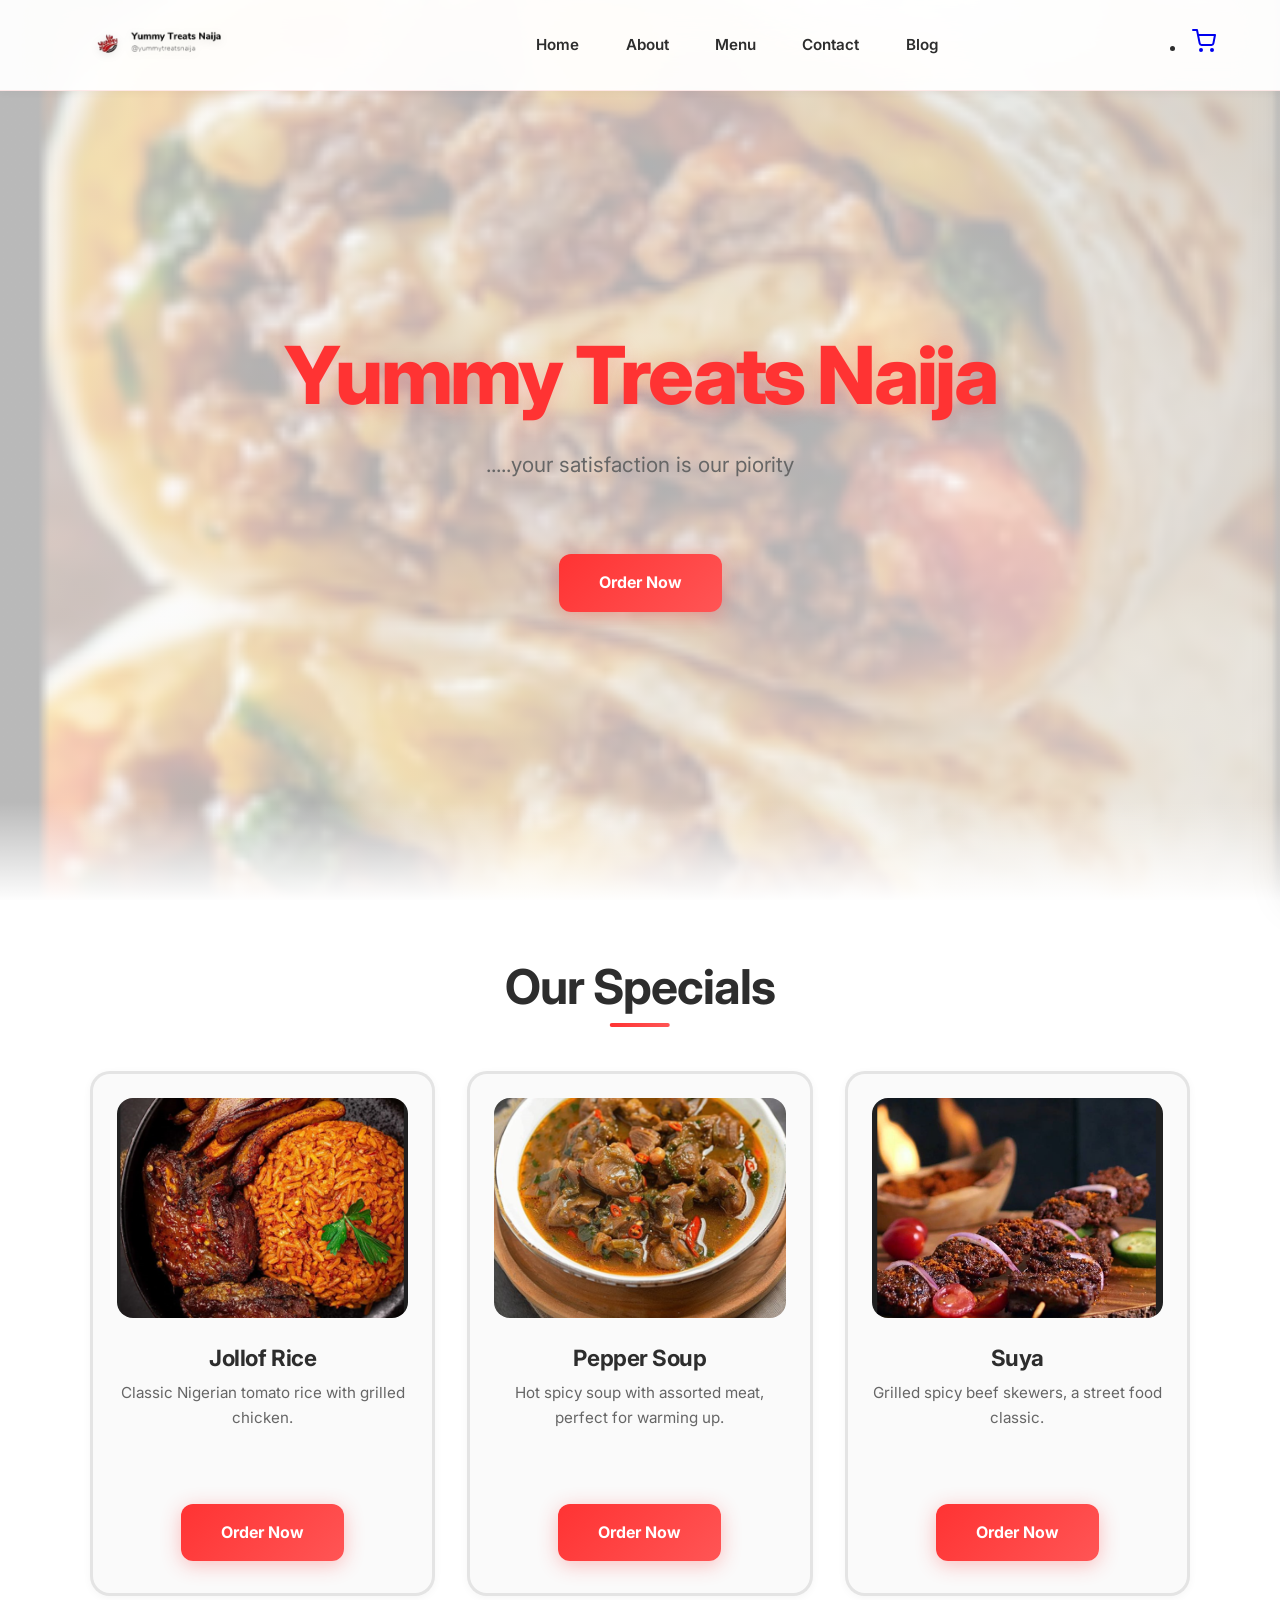
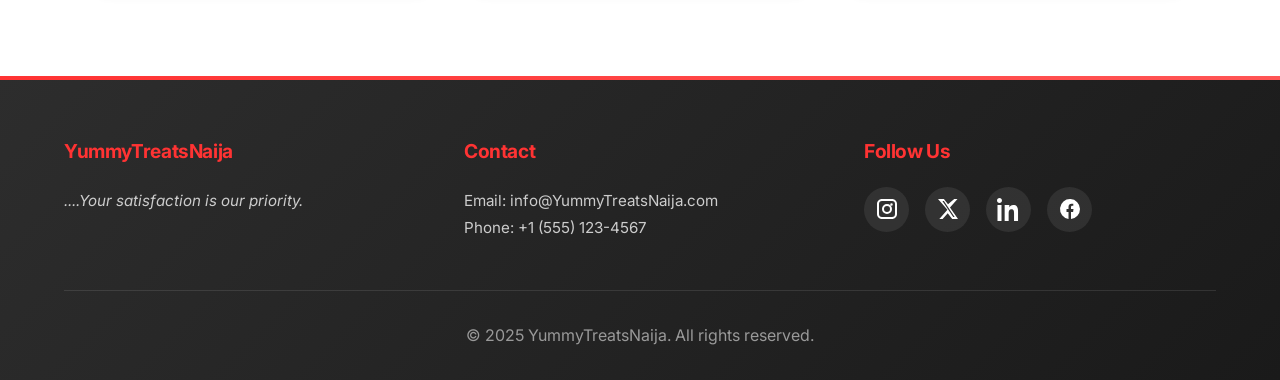
<file: index.html>
<!DOCTYPE html>
<html lang="en">
<head>
  <meta charset="UTF-8">
  <title>YummyTreatsNaija | Home</title>
  <link href="https://fonts.googleapis.com/css?family=Inter:400,600&display=swap" rel="stylesheet">
  <link href="https://fonts.googleapis.com/css?family=Playfair+Display:700,900&display=swap" rel="stylesheet">
  <link rel="stylesheet" href="style.css">
  <script src="https://cdn.jsdelivr.net/npm/gsap@3.12.5/dist/gsap.min.js"></script>
  
</head>
<body>
  <header class="navbar">
  <div class="logo">
  <img src="slazzer-preview-2znhh.png" alt="YummyTreatsNaija Logo">
  </div>

    <!-- Desktop links -->
 <ul class="nav-links">
    <li><a href="index.html">Home</a></li>
    <li><a href="about.html">About</a></li>
    <li><a href="menu.html">Menu</a></li>
    <li><a href="contact.html">Contact</a></li>
    <li><a href="blog.html">Blog</a></li>
    </ul>
    <div class="mobile-cart-badge">
 <li class="cart">
      <a href="cart.html"><svg xmlns="http://www.w3.org/2000/svg"
     width="24" height="24" viewBox="0 0 24 24"
     fill="none" stroke="currentColor"
     stroke-width="2" stroke-linecap="round" stroke-linejoin="round">
  <circle cx="9" cy="21" r="1"></circle>
  <circle cx="20" cy="21" r="1"></circle>
  <path d="M1 1h4l2.68 13.39a2 2 0 0 0 2 1.61h9.72a2 2 0 0 0 2-1.61L23 6H6"></path>
</svg></a>
      
    </li>
  </div>
  <!-- Hamburger (hidden on desktop) -->
  <div class="hamburger">
 
    <span></span>
    <span></span>
    <span></span>
  </div>


</header>

<!-- Mobile Menu Overlay -->
<div class="mobile-menu-overlay">
  <ul>
    <li><a href="index.html">Home</a></li>
    <li><a href="about.html">About</a></li>
    <li><a href="menu.html">Menu</a></li>
    <li><a href="contact.html">Contact</a></li>
    <li><a href="blog.html">Blog</a></li>
   
  </ul>
</div>
      
  </nav>
  <section class="welcome">
    <h1>
        Yummy Treats Naija </h1>
        <p>.....your satisfaction is our piority</p>
        <a href="menu.html"  class="btn add-cart-btn" style="margin-top:2rem;">Order Now</a><br>
  </section><br>

  <section style="max-width:1100px;margin:2rem auto;">
    <h2 class="menu-title" style="text-align:center;">Our Specials</h2>
    <div class="menu-cards">
      <div class="menu-card">
        <img src="jollof rice.png" alt="Jollof Rice">
        <h3>Jollof Rice</h3>
        <p>Classic Nigerian tomato rice with grilled chicken.</p><br>
        <a href="menu.html"  class="btn add-cart-btn" style="margin-top:2rem;">Order Now </a><br>
      </div>
      <div class="menu-card">
        <img src="pepper soup.png" alt="Pepper Soup">
        <h3>Pepper Soup</h3>
        <p>Hot spicy soup with assorted meat, perfect for warming up.</p><br>
          <a href="menu.html"  class="btn add-cart-btn" style="margin-top:2rem;">Order Now</a><br>
      </div>
      <div class="menu-card">
        <img src="Suya.png" alt="Suya">
        <h3>Suya</h3>
        <p>Grilled spicy beef skewers, a street food classic.</p><br>
        <a href="menu.html"  class="btn add-cart-btn" style="margin-top:2rem;">Order Now</a>
      </div>
    </div>
  </section>

  <footer class="footer">
        <div class="container">
            <div class="footer-grid">
                <div class="footer-section">
                    <h4>YummyTreatsNaija</h4>
                    <p style="font-style: italic;">....Your satisfaction is our priority.</p>
                </div>
                <div class="footer-section">
                    <h4>Contact</h4>
                    <p>Email: info@YummyTreatsNaija.com</p>
                    <p>Phone: +1 (555) 123-4567</p>
                </div>
                <div class="footer-section">
                    <h4>Follow Us</h4>
                    <div class="social-icons">
                        <a href="#" target="_blank"><svg xmlns="http://www.w3.org/2000/svg" viewBox="0 0 24 24"
                             fill="currentColor" width="24" height="24">
  <path d="M7 2C4.243 2 2 4.243 2 7v10c0 2.757 2.243 5 5 
  5h10c2.757 0 5-2.243 5-5V7c0-2.757-2.243-5-5-5H7zm10 2a3 3 0 
  0 1 3 3v10a3 3 0 0 1-3 3H7a3 3 0 0 1-3-3V7a3 3 0 0 1 3-3h10zM12 7a5 5 0 1 0 5
   5 5.006 5.006 0 0 0-5-5zm0 8a3 3 0 1 1 3-3 3.004 3.004 0 0 1-3 3zm4.5-8.75a1.25 1.25
    0 1 0 1.25 1.25A1.252 1.252 0 0 0 16.5 6.25z"/>
</svg></a>
                        <a href="#" target="_blank"><svg xmlns="http://www.w3.org/2000/svg" viewBox="0 0 24 24"
                             fill="currentColor"   width="24" height="24">
  <path d="M18.244 2H21.5l-7.52 
  8.59L22 22h-5.766l-4.512-5.652L6.6 22H3.34l8.063-9.205L2 2h5.91l4.09
   5.192L18.244 2zm-1.006 18h1.396L7.9 4h-1.5l10.838 16z"/>
</svg>
</a>
                        <a href="#" target="_blank"><svg xmlns="http://www.w3.org/2000/svg" viewBox="0 0 24 24" 
                            fill="currentColor" width="24" height="24">
  <path d="M4.98 3.5C4.98 4.88 3.88 6 2.5 6S0 4.88 0 3.5 1.12 1 2.5 1s2.48 
  1.12 2.48 2.5zM.5 8h4V24h-4V8zm7.98 0h3.84v2.2h.06c.54-1.02 1.86-2.2
   3.82-2.2 4.08 0 4.84 2.68 4.84 6.16V24h-4v-7.52c0-1.8-.04-4.12-2.5-4.12-2.5 0-2.88 1.94-2.88 3.98V24h-4V8z"/>
</svg></a>
                        <a href="#" target="_blank"><svg xmlns="http://www.w3.org/2000/svg" viewBox="0 0 24 24"
                             fill="currentColor" width="24" height="24">
  <path d="M22 12a10 10 0 1 0-11.5 9.95v-7.05h-2v-2.9h2v-2.2c0-2 1.2-3.1
   3-3.1.9 0 1.8.16 1.8.16v2h-1c-1 0-1.3.63-1.3 1.28v1.86h2.5l-.4 2.9h-2.1v7.05A10 10 0 0 0 22 12z"/>
</svg></a>
                    </div>
                </div>
            </div>
            <div class="footer-bottom">
              <p>&copy; 2025 YummyTreatsNaija. All rights reserved.</p>
            </div>
        </div>
    </footer>

    <script src="main.js"></script>
</body>
</html>
</file>
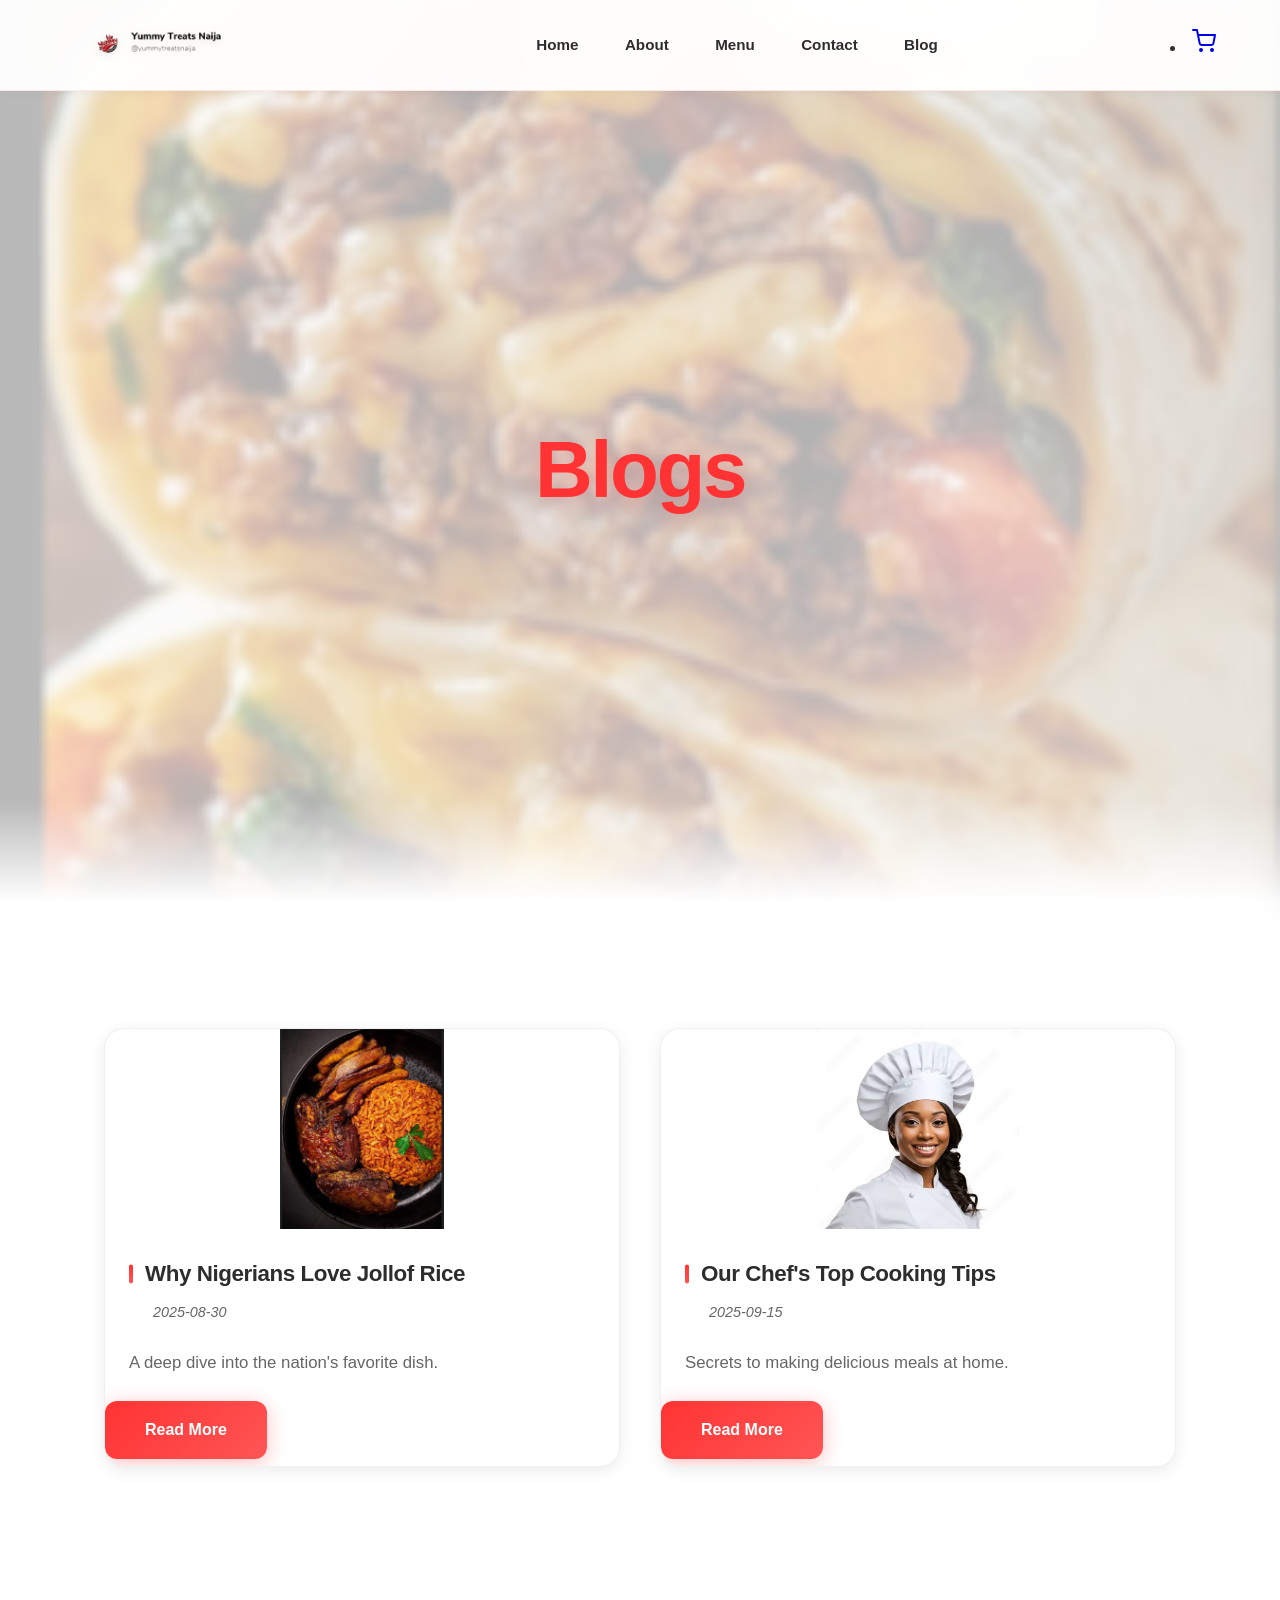
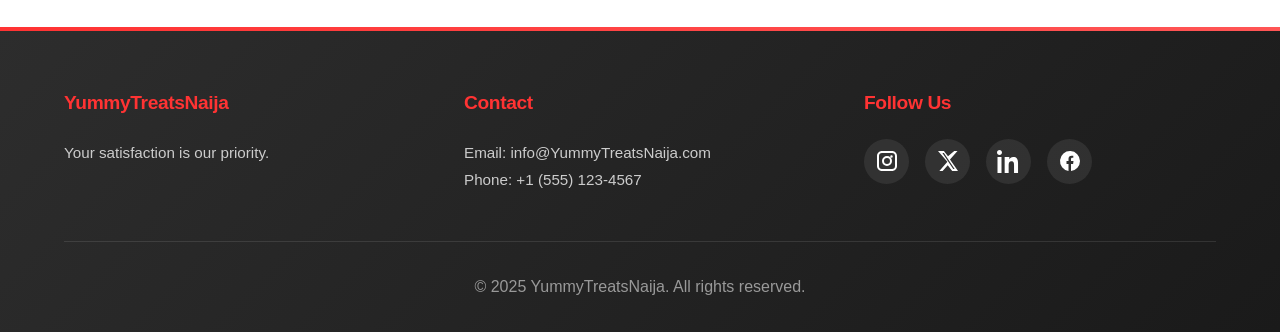
<file: blog.html>
<!DOCTYPE html>
<html lang="en">
<head>
  <meta charset="UTF-8">
  <title>Blog | YummyTreatsNaija</title>
  <link rel="stylesheet" href="style.css">
 
  <script src="https://cdn.jsdelivr.net/npm/gsap@3.12.5/dist/gsap.min.js"></script>
</head>
<body>
<header class="navbar">
  <div class="logo">
   <img src="slazzer-preview-2znhh.png" alt="YummyTreatsNaija Logo">
  </div>

    <!-- Desktop links -->
  <ul class="nav-links">
    <li><a href="index.html">Home</a></li>
    <li><a href="about.html">About</a></li>
    <li><a href="menu.html">Menu</a></li>
    <li><a href="contact.html">Contact</a></li>
    <li><a href="blog.html">Blog</a></li>
    </ul>
    <div class="mobile-cart-badge">
 <li class="cart">
      <a href="cart.html"><svg xmlns="http://www.w3.org/2000/svg"
     width="24" height="24" viewBox="0 0 24 24"
     fill="none" stroke="currentColor"
     stroke-width="2" stroke-linecap="round" stroke-linejoin="round">
  <circle cx="9" cy="21" r="1"></circle>
  <circle cx="20" cy="21" r="1"></circle>
  <path d="M1 1h4l2.68 13.39a2 2 0 0 0 2 1.61h9.72a2 2 0 0 0 2-1.61L23 6H6"></path>
</svg></a>
      
    </li>
  </div>
  <!-- Hamburger (hidden on desktop) -->
  <div class="hamburger">
 
    <span></span>
    <span></span>
    <span></span>
  </div>


</header>

<!-- Mobile Menu Overlay -->
<div class="mobile-menu-overlay">
  <ul>
    <li><a href="index.html">Home</a></li>
    <li><a href="about.html">About</a></li>
    <li><a href="menu.html">Menu</a></li>
    <li><a href="contact.html">Contact</a></li>
    <li><a href="blog.html">Blog</a></li>
   
  </ul>
</div>
      
  </nav>
   <section class="welcome">
  <h1 style="text-align:center;">Blogs</h1> 
  </section>
  <main>
<div class="blog-posts">
      <div class="blog-card">
         <img src="jollof rice.png">
        <h3>Why Nigerians Love Jollof Rice</h3>
        <p><em>2025-08-30</em></p>
        <p>A deep dive into the nation's favorite dish.</p>
        <a href="#" class="btn">Read More</a>
      </div>
      <div class="blog-card">
        <img src="chef romsky.jpeg">
        <h3>Our Chef's Top Cooking Tips</h3>
        <p><em>2025-09-15</em></p>
        <p>Secrets to making delicious meals at home.</p>
        <a href="#" class="btn">Read More</a>
      </div>
    </div>
  </main>
  
  <footer class="footer">
        <div class="container">
            <div class="footer-grid">
                <div class="footer-section">
                    <h4>YummyTreatsNaija</h4>
                    <p>Your satisfaction is our priority.</p>
                </div>
                <div class="footer-section">
                    <h4>Contact</h4>
                    <p>Email: info@YummyTreatsNaija.com</p>
                    <p>Phone: +1 (555) 123-4567</p>
                </div>
                <div class="footer-section">
                    <h4>Follow Us</h4>
                    <div class="social-icons">
                        <a href="#" target="_blank"><svg xmlns="http://www.w3.org/2000/svg" viewBox="0 0 24 24"
                             fill="currentColor" width="24" height="24">
  <path d="M7 2C4.243 2 2 4.243 2 7v10c0 2.757 2.243 5 5 
  5h10c2.757 0 5-2.243 5-5V7c0-2.757-2.243-5-5-5H7zm10 2a3 3 0 
  0 1 3 3v10a3 3 0 0 1-3 3H7a3 3 0 0 1-3-3V7a3 3 0 0 1 3-3h10zM12 7a5 5 0 1 0 5
   5 5.006 5.006 0 0 0-5-5zm0 8a3 3 0 1 1 3-3 3.004 3.004 0 0 1-3 3zm4.5-8.75a1.25 1.25
    0 1 0 1.25 1.25A1.252 1.252 0 0 0 16.5 6.25z"/>
</svg></a>
                        <a href="#" target="_blank"><svg xmlns="http://www.w3.org/2000/svg" viewBox="0 0 24 24"
                             fill="currentColor"   width="24" height="24">
  <path d="M18.244 2H21.5l-7.52 
  8.59L22 22h-5.766l-4.512-5.652L6.6 22H3.34l8.063-9.205L2 2h5.91l4.09
   5.192L18.244 2zm-1.006 18h1.396L7.9 4h-1.5l10.838 16z"/>
</svg>
</a>
                        <a href="#" target="_blank"><svg xmlns="http://www.w3.org/2000/svg" viewBox="0 0 24 24" 
                            fill="currentColor" width="24" height="24">
  <path d="M4.98 3.5C4.98 4.88 3.88 6 2.5 6S0 4.88 0 3.5 1.12 1 2.5 1s2.48 
  1.12 2.48 2.5zM.5 8h4V24h-4V8zm7.98 0h3.84v2.2h.06c.54-1.02 1.86-2.2
   3.82-2.2 4.08 0 4.84 2.68 4.84 6.16V24h-4v-7.52c0-1.8-.04-4.12-2.5-4.12-2.5 0-2.88 1.94-2.88 3.98V24h-4V8z"/>
</svg></a>
                        <a href="#" target="_blank"><svg xmlns="http://www.w3.org/2000/svg" viewBox="0 0 24 24"
                             fill="currentColor" width="24" height="24">
  <path d="M22 12a10 10 0 1 0-11.5 9.95v-7.05h-2v-2.9h2v-2.2c0-2 1.2-3.1
   3-3.1.9 0 1.8.16 1.8.16v2h-1c-1 0-1.3.63-1.3 1.28v1.86h2.5l-.4 2.9h-2.1v7.05A10 10 0 0 0 22 12z"/>
</svg></a>
                    </div>
                </div>
            </div>
            <div class="footer-bottom">
                <p>&copy; 2025 YummyTreatsNaija. All rights reserved.</p>
            </div>
        </div>
    </footer>

    <script src="main.js"></script>
</body>
</html>
</file>
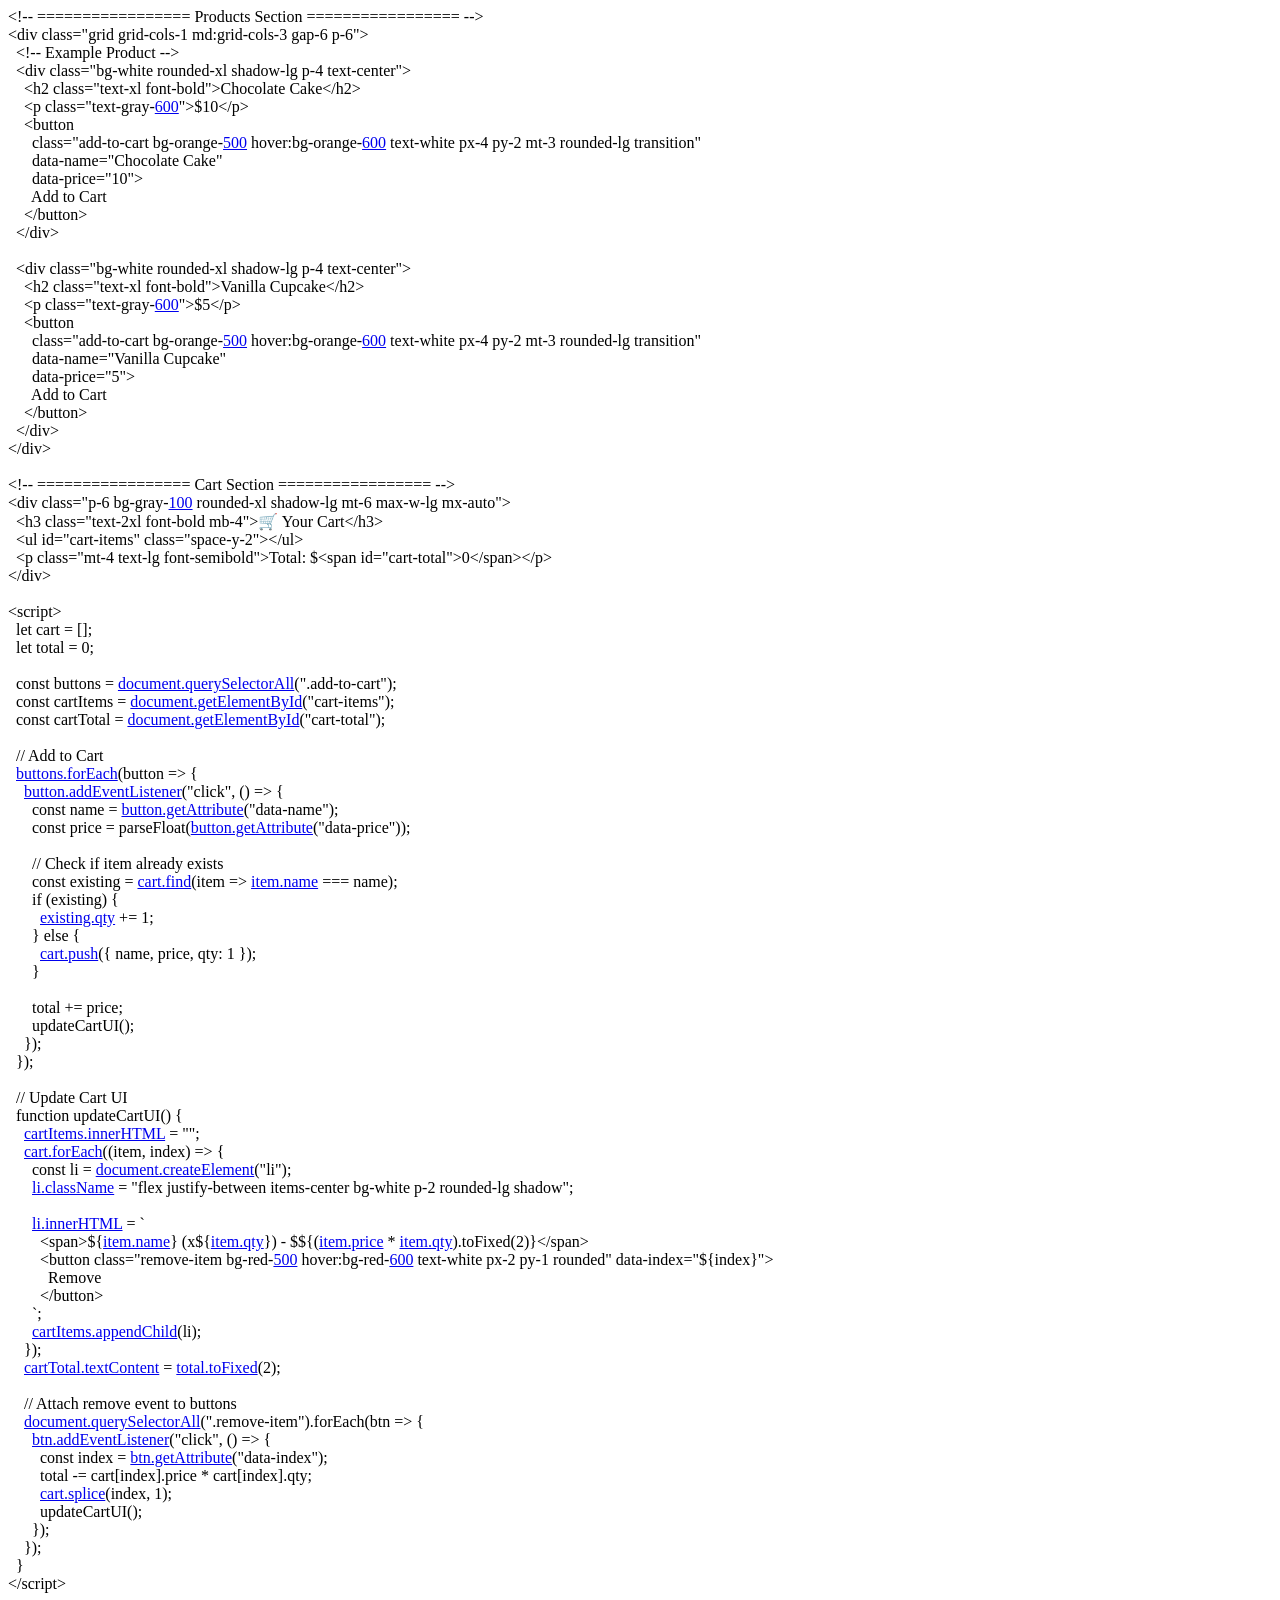
<file: bluetooth_content_share.html>
<html><head><meta http-equiv="Content-Type" content="text/html; charset=UTF-8"/></head><body>&lt;!-- ================= Products Section ================= --&gt;<br>&lt;div class="grid grid-cols-1 md:grid-cols-3 gap-6 p-6"&gt;<br>&nbsp; &lt;!-- Example Product --&gt;<br>&nbsp; &lt;div class="bg-white rounded-xl shadow-lg p-4 text-center"&gt;<br>&nbsp;&nbsp;&nbsp; &lt;h2 class="text-xl font-bold"&gt;Chocolate Cake&lt;/h2&gt;<br>&nbsp;&nbsp;&nbsp; &lt;p class="text-gray-<a href="tel:600">600</a>"&gt;$10&lt;/p&gt;<br>&nbsp;&nbsp;&nbsp; &lt;button <br>&nbsp;&nbsp;&nbsp;&nbsp;&nbsp; class="add-to-cart bg-orange-<a href="tel:500">500</a> hover:bg-orange-<a href="tel:600">600</a> text-white px-4 py-2 mt-3 rounded-lg transition"<br>&nbsp;&nbsp;&nbsp;&nbsp;&nbsp; data-name="Chocolate Cake"<br>&nbsp;&nbsp;&nbsp;&nbsp;&nbsp; data-price="10"&gt;<br>&nbsp;&nbsp;&nbsp;&nbsp;&nbsp; Add to Cart<br>&nbsp;&nbsp;&nbsp; &lt;/button&gt;<br>&nbsp; &lt;/div&gt;<br><br>&nbsp; &lt;div class="bg-white rounded-xl shadow-lg p-4 text-center"&gt;<br>&nbsp;&nbsp;&nbsp; &lt;h2 class="text-xl font-bold"&gt;Vanilla Cupcake&lt;/h2&gt;<br>&nbsp;&nbsp;&nbsp; &lt;p class="text-gray-<a href="tel:600">600</a>"&gt;$5&lt;/p&gt;<br>&nbsp;&nbsp;&nbsp; &lt;button <br>&nbsp;&nbsp;&nbsp;&nbsp;&nbsp; class="add-to-cart bg-orange-<a href="tel:500">500</a> hover:bg-orange-<a href="tel:600">600</a> text-white px-4 py-2 mt-3 rounded-lg transition"<br>&nbsp;&nbsp;&nbsp;&nbsp;&nbsp; data-name="Vanilla Cupcake"<br>&nbsp;&nbsp;&nbsp;&nbsp;&nbsp; data-price="5"&gt;<br>&nbsp;&nbsp;&nbsp;&nbsp;&nbsp; Add to Cart<br>&nbsp;&nbsp;&nbsp; &lt;/button&gt;<br>&nbsp; &lt;/div&gt;<br>&lt;/div&gt;<br><br>&lt;!-- ================= Cart Section ================= --&gt;<br>&lt;div class="p-6 bg-gray-<a href="tel:100">100</a> rounded-xl shadow-lg mt-6 max-w-lg mx-auto"&gt;<br>&nbsp; &lt;h3 class="text-2xl font-bold mb-4"&gt;🛒 Your Cart&lt;/h3&gt;<br>&nbsp; &lt;ul id="cart-items" class="space-y-2"&gt;&lt;/ul&gt;<br>&nbsp; &lt;p class="mt-4 text-lg font-semibold"&gt;Total: $&lt;span id="cart-total"&gt;0&lt;/span&gt;&lt;/p&gt;<br>&lt;/div&gt;<br><br>&lt;script&gt;<br>&nbsp; let cart = [];<br>&nbsp; let total = 0;<br><br>&nbsp; const buttons = <a href="http://document.querySelectorAll">document.querySelectorAll</a>(".add-to-cart");<br>&nbsp; const cartItems = <a href="http://document.getElementById">document.getElementById</a>("cart-items");<br>&nbsp; const cartTotal = <a href="http://document.getElementById">document.getElementById</a>("cart-total");<br><br>&nbsp; // Add to Cart<br>&nbsp; <a href="http://buttons.forEach">buttons.forEach</a>(button =&gt; {<br>&nbsp;&nbsp;&nbsp; <a href="http://button.addEventListener">button.addEventListener</a>("click", () =&gt; {<br>&nbsp;&nbsp;&nbsp;&nbsp;&nbsp; const name = <a href="http://button.getAttribute">button.getAttribute</a>("data-name");<br>&nbsp;&nbsp;&nbsp;&nbsp;&nbsp; const price = parseFloat(<a href="http://button.getAttribute">button.getAttribute</a>("data-price"));<br><br>&nbsp;&nbsp;&nbsp;&nbsp;&nbsp; // Check if item already exists<br>&nbsp;&nbsp;&nbsp;&nbsp;&nbsp; const existing = <a href="http://cart.find">cart.find</a>(item =&gt; <a href="http://item.name">item.name</a> === name);<br>&nbsp;&nbsp;&nbsp;&nbsp;&nbsp; if (existing) {<br>&nbsp;&nbsp;&nbsp;&nbsp;&nbsp;&nbsp;&nbsp; <a href="http://existing.qty">existing.qty</a> += 1;<br>&nbsp;&nbsp;&nbsp;&nbsp;&nbsp; } else {<br>&nbsp;&nbsp;&nbsp;&nbsp;&nbsp;&nbsp;&nbsp; <a href="http://cart.push">cart.push</a>({ name, price, qty: 1 });<br>&nbsp;&nbsp;&nbsp;&nbsp;&nbsp; }<br><br>&nbsp;&nbsp;&nbsp;&nbsp;&nbsp; total += price;<br>&nbsp;&nbsp;&nbsp;&nbsp;&nbsp; updateCartUI();<br>&nbsp;&nbsp;&nbsp; });<br>&nbsp; });<br><br>&nbsp; // Update Cart UI<br>&nbsp; function updateCartUI() {<br>&nbsp;&nbsp;&nbsp; <a href="http://cartItems.innerHTML">cartItems.innerHTML</a> = "";<br>&nbsp;&nbsp;&nbsp; <a href="http://cart.forEach">cart.forEach</a>((item, index) =&gt; {<br>&nbsp;&nbsp;&nbsp;&nbsp;&nbsp; const li = <a href="http://document.createElement">document.createElement</a>("li");<br>&nbsp;&nbsp;&nbsp;&nbsp;&nbsp; <a href="http://li.className">li.className</a> = "flex justify-between items-center bg-white p-2 rounded-lg shadow";<br><br>&nbsp;&nbsp;&nbsp;&nbsp;&nbsp; <a href="http://li.innerHTML">li.innerHTML</a> = `<br>&nbsp;&nbsp;&nbsp;&nbsp;&nbsp;&nbsp;&nbsp; &lt;span&gt;${<a href="http://item.name">item.name</a>} (x${<a href="http://item.qty">item.qty</a>}) - $${(<a href="http://item.price">item.price</a> * <a href="http://item.qty">item.qty</a>).toFixed(2)}&lt;/span&gt;<br>&nbsp;&nbsp;&nbsp;&nbsp;&nbsp;&nbsp;&nbsp; &lt;button class="remove-item bg-red-<a href="tel:500">500</a> hover:bg-red-<a href="tel:600">600</a> text-white px-2 py-1 rounded" data-index="${index}"&gt;<br>&nbsp;&nbsp;&nbsp;&nbsp;&nbsp;&nbsp;&nbsp;&nbsp;&nbsp; Remove<br>&nbsp;&nbsp;&nbsp;&nbsp;&nbsp;&nbsp;&nbsp; &lt;/button&gt;<br>&nbsp;&nbsp;&nbsp;&nbsp;&nbsp; `;<br>&nbsp;&nbsp;&nbsp;&nbsp;&nbsp; <a href="http://cartItems.appendChild">cartItems.appendChild</a>(li);<br>&nbsp;&nbsp;&nbsp; });<br>&nbsp;&nbsp;&nbsp; <a href="http://cartTotal.textContent">cartTotal.textContent</a> = <a href="http://total.toFixed">total.toFixed</a>(2);<br><br>&nbsp;&nbsp;&nbsp; // Attach remove event to buttons<br>&nbsp;&nbsp;&nbsp; <a href="http://document.querySelectorAll">document.querySelectorAll</a>(".remove-item").forEach(btn =&gt; {<br>&nbsp;&nbsp;&nbsp;&nbsp;&nbsp; <a href="http://btn.addEventListener">btn.addEventListener</a>("click", () =&gt; {<br>&nbsp;&nbsp;&nbsp;&nbsp;&nbsp;&nbsp;&nbsp; const index = <a href="http://btn.getAttribute">btn.getAttribute</a>("data-index");<br>&nbsp;&nbsp;&nbsp;&nbsp;&nbsp;&nbsp;&nbsp; total -= cart[index].price * cart[index].qty;<br>&nbsp;&nbsp;&nbsp;&nbsp;&nbsp;&nbsp;&nbsp; <a href="http://cart.splice">cart.splice</a>(index, 1);<br>&nbsp;&nbsp;&nbsp;&nbsp;&nbsp;&nbsp;&nbsp; updateCartUI();<br>&nbsp;&nbsp;&nbsp;&nbsp;&nbsp; });<br>&nbsp;&nbsp;&nbsp; });<br>&nbsp; }<br>&lt;/script&gt;</body></html>
</file>
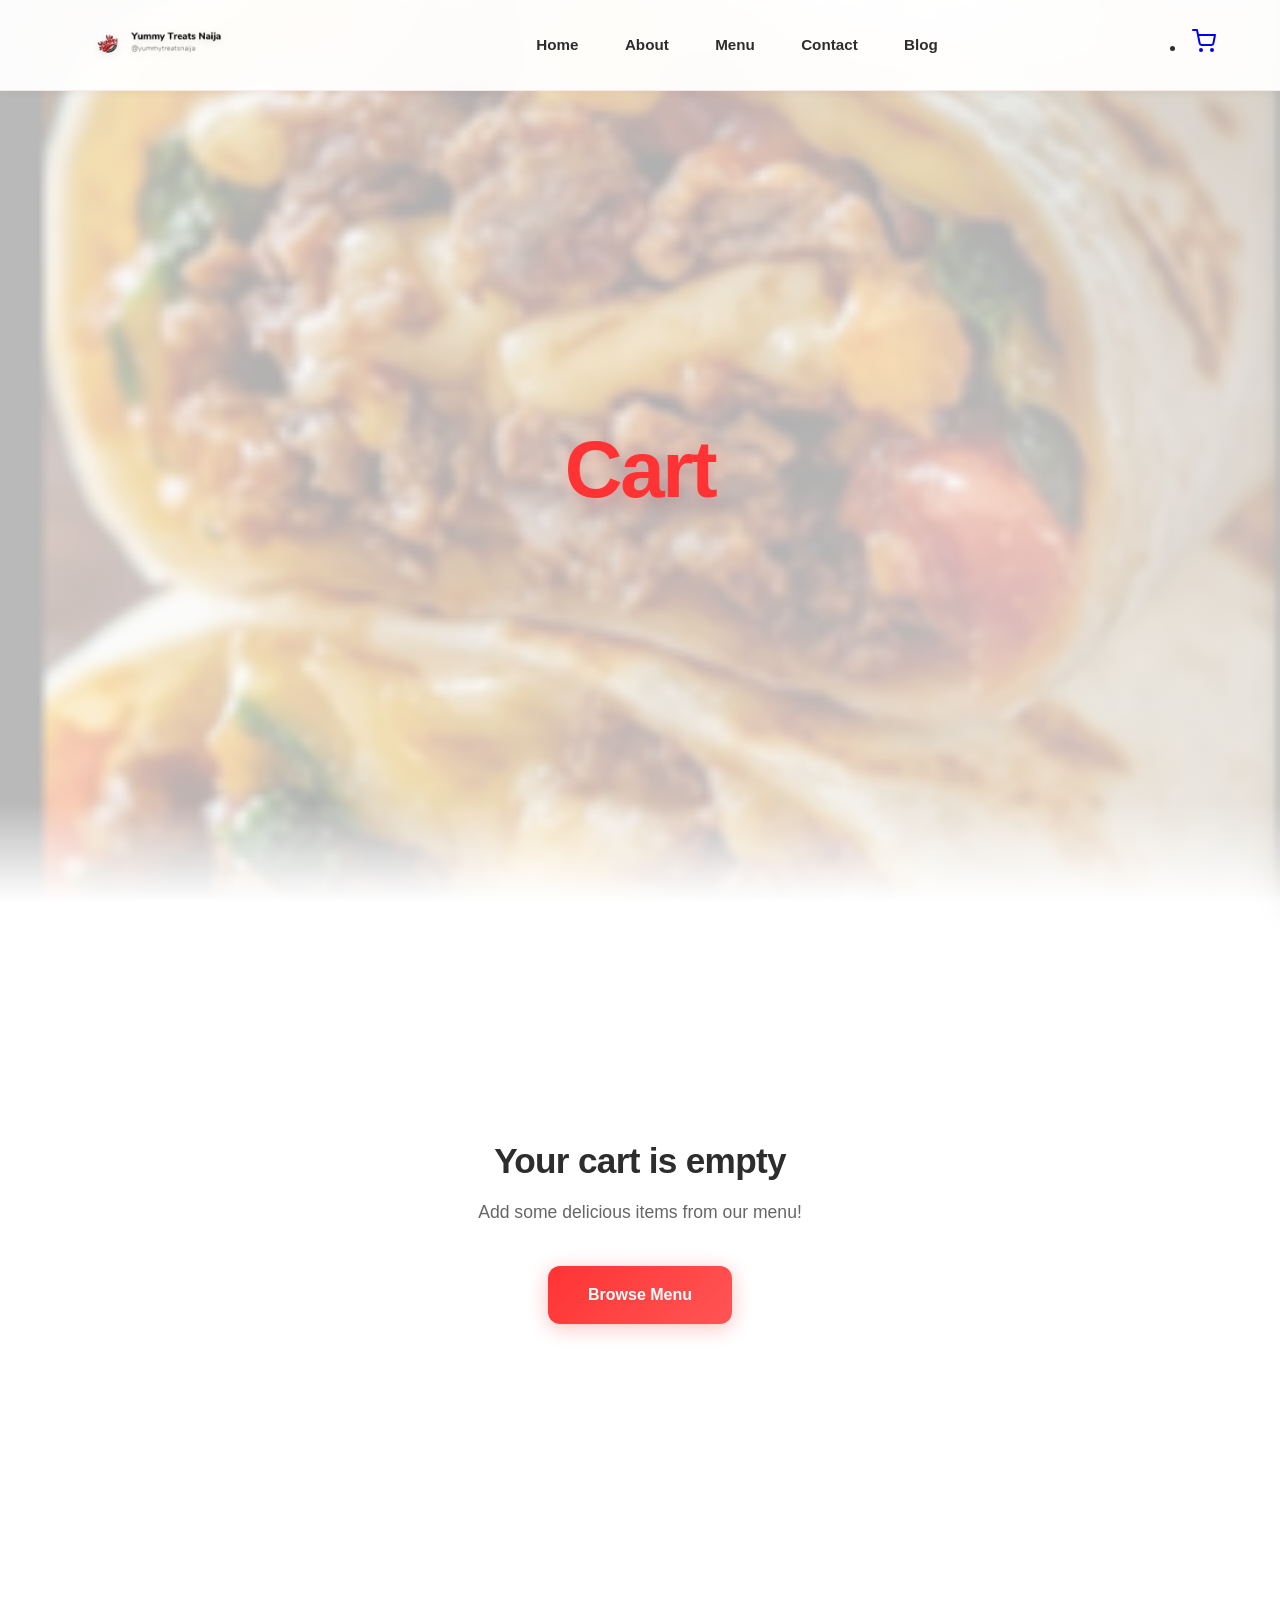
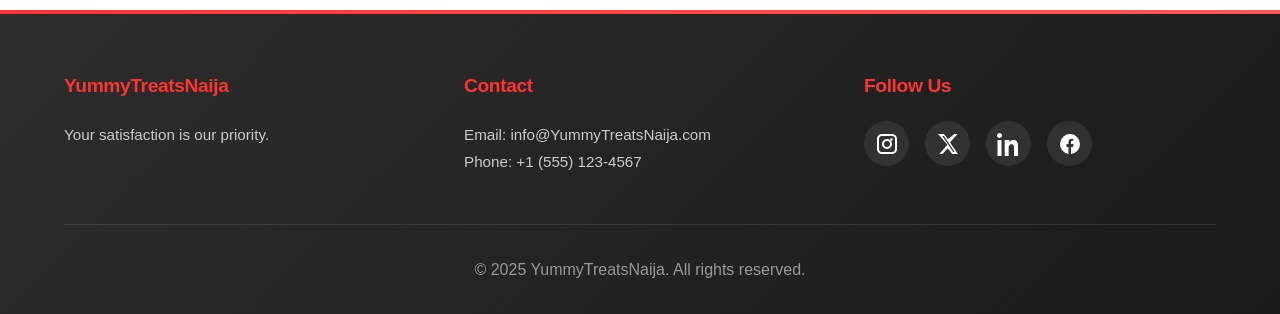
<file: cart.html>
<!DOCTYPE html>
<html lang="en">
<head>
  <meta charset="UTF-8">
  <meta name="viewport" content="width=device-width, initial-scale=1.0">
  <title>Cart | YummyTreatsNaija</title>
  <link rel="stylesheet" href="style.css">
  <script src="https://cdn.jsdelivr.net/npm/gsap@3.12.5/dist/gsap.min.js"></script>
</head>
<body>
   <header class="navbar">
    <div class="logo">
     <img src="slazzer-preview-2znhh.png" alt="YummyTreatsNaija Logo">
    </div>

     <!-- Desktop links -->
  <ul class="nav-links">
    <li><a href="index.html">Home</a></li>
    <li><a href="about.html">About</a></li>
    <li><a href="menu.html">Menu</a></li>
    <li><a href="contact.html">Contact</a></li>
    <li><a href="blog.html">Blog</a></li>
    </ul>
    <div class="mobile-cart-badge">
 <li class="cart">
      <a href="cart.html"><svg xmlns="http://www.w3.org/2000/svg"
     width="24" height="24" viewBox="0 0 24 24"
     fill="none" stroke="currentColor"
     stroke-width="2" stroke-linecap="round" stroke-linejoin="round">
  <circle cx="9" cy="21" r="1"></circle>
  <circle cx="20" cy="21" r="1"></circle>
  <path d="M1 1h4l2.68 13.39a2 2 0 0 0 2 1.61h9.72a2 2 0 0 0 2-1.61L23 6H6"></path>
</svg></a>
      
    </li>
  </div>
  <!-- Hamburger (hidden on desktop) -->
  <div class="hamburger">
 
    <span></span>
    <span></span>
    <span></span>
  </div>


</header>

<!-- Mobile Menu Overlay -->
<div class="mobile-menu-overlay">
  <ul>
    <li><a href="index.html">Home</a></li>
    <li><a href="about.html">About</a></li>
    <li><a href="menu.html">Menu</a></li>
    <li><a href="contact.html">Contact</a></li>
    <li><a href="blog.html">Blog</a></li>
   
  </ul>
</div>
      
  </nav>
  
     
  <section class="welcome">
    <h1 style="text-align:center;">Cart</h1>
  </section>

  <section class="cart-container"></section>

 
  <footer class="footer">
        <div class="container">
            <div class="footer-grid">
                <div class="footer-section">
                    <h4>YummyTreatsNaija</h4>
                    <p>Your satisfaction is our priority.</p>
                </div>
                <div class="footer-section">
                    <h4>Contact</h4>
                    <p>Email: info@YummyTreatsNaija.com</p>
                    <p>Phone: +1 (555) 123-4567</p>
                </div>
                <div class="footer-section">
                    <h4>Follow Us</h4>
                    <div class="social-icons">
                        <a href="#" target="_blank"><svg xmlns="http://www.w3.org/2000/svg" viewBox="0 0 24 24"
                             fill="currentColor" width="24" height="24">
  <path d="M7 2C4.243 2 2 4.243 2 7v10c0 2.757 2.243 5 5 
  5h10c2.757 0 5-2.243 5-5V7c0-2.757-2.243-5-5-5H7zm10 2a3 3 0 
  0 1 3 3v10a3 3 0 0 1-3 3H7a3 3 0 0 1-3-3V7a3 3 0 0 1 3-3h10zM12 7a5 5 0 1 0 5
   5 5.006 5.006 0 0 0-5-5zm0 8a3 3 0 1 1 3-3 3.004 3.004 0 0 1-3 3zm4.5-8.75a1.25 1.25
    0 1 0 1.25 1.25A1.252 1.252 0 0 0 16.5 6.25z"/>
</svg></a>
                        <a href="#" target="_blank"><svg xmlns="http://www.w3.org/2000/svg" viewBox="0 0 24 24"
                             fill="currentColor"   width="24" height="24">
  <path d="M18.244 2H21.5l-7.52 
  8.59L22 22h-5.766l-4.512-5.652L6.6 22H3.34l8.063-9.205L2 2h5.91l4.09
   5.192L18.244 2zm-1.006 18h1.396L7.9 4h-1.5l10.838 16z"/>
</svg>
</a>
                        <a href="#" target="_blank"><svg xmlns="http://www.w3.org/2000/svg" viewBox="0 0 24 24" 
                            fill="currentColor" width="24" height="24">
  <path d="M4.98 3.5C4.98 4.88 3.88 6 2.5 6S0 4.88 0 3.5 1.12 1 2.5 1s2.48 
  1.12 2.48 2.5zM.5 8h4V24h-4V8zm7.98 0h3.84v2.2h.06c.54-1.02 1.86-2.2
   3.82-2.2 4.08 0 4.84 2.68 4.84 6.16V24h-4v-7.52c0-1.8-.04-4.12-2.5-4.12-2.5 0-2.88 1.94-2.88 3.98V24h-4V8z"/>
</svg></a>
                        <a href="#" target="_blank"><svg xmlns="http://www.w3.org/2000/svg" viewBox="0 0 24 24"
                             fill="currentColor" width="24" height="24">
  <path d="M22 12a10 10 0 1 0-11.5 9.95v-7.05h-2v-2.9h2v-2.2c0-2 1.2-3.1
   3-3.1.9 0 1.8.16 1.8.16v2h-1c-1 0-1.3.63-1.3 1.28v1.86h2.5l-.4 2.9h-2.1v7.05A10 10 0 0 0 22 12z"/>
</svg></a>
                    </div>
                </div>
            </div>
            <div class="footer-bottom">
               <p>&copy; 2025 YummyTreatsNaija. All rights reserved.</p>
            </div>
        </div>
    </footer>

    <script src="cart.js"></script>
</body>
</html>
</file>
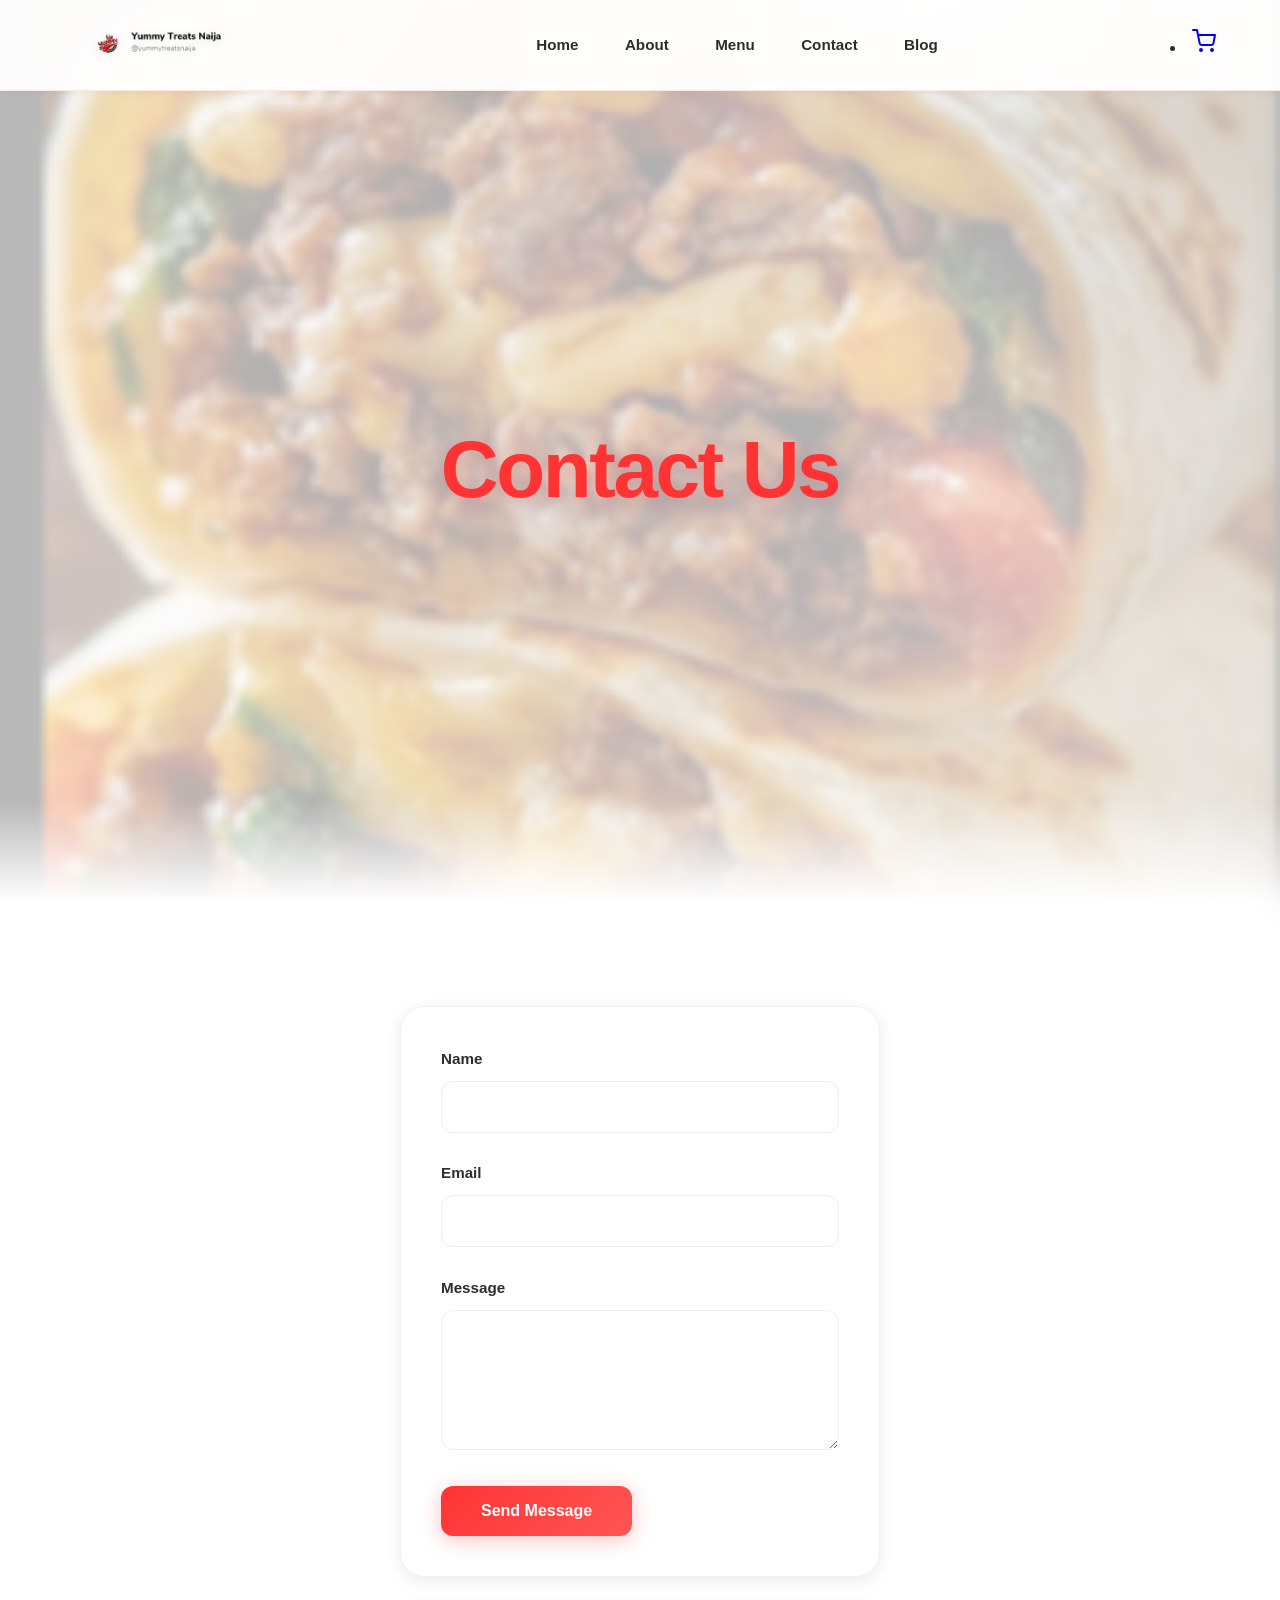
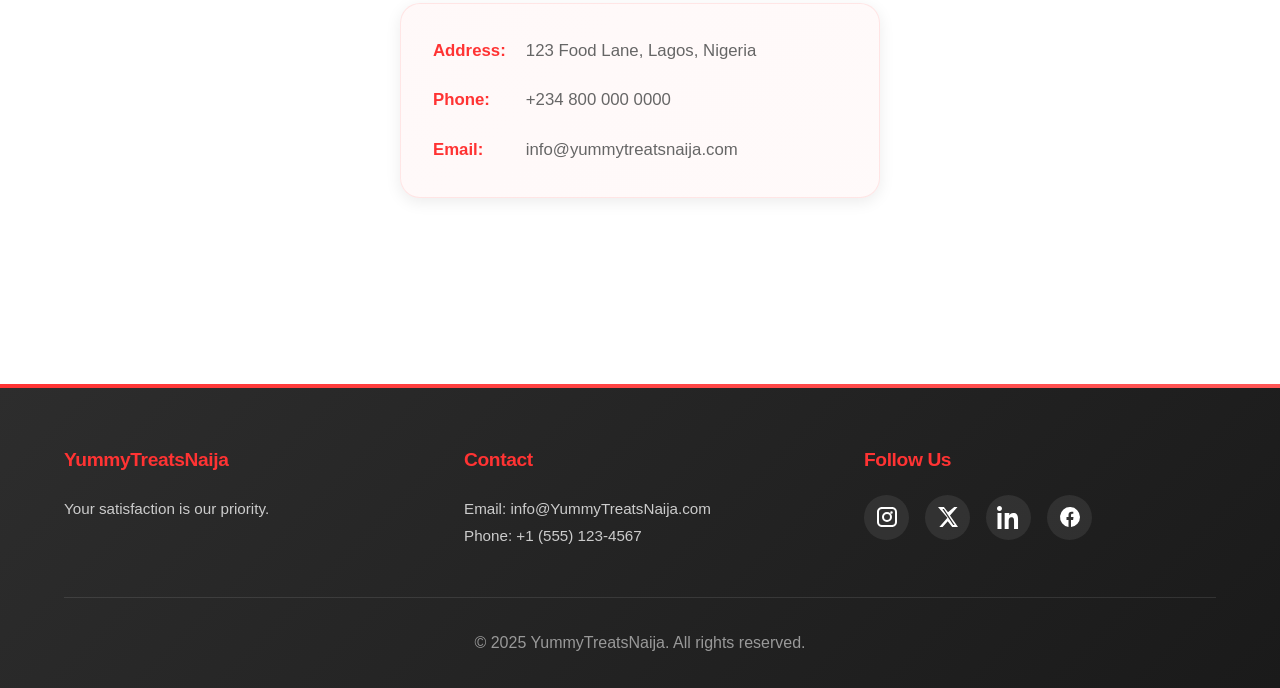
<file: contact.html>
<!DOCTYPE html>
<html lang="en">
<head>
  <meta charset="UTF-8">
  <title>Contact | YummyTreatsNaija</title>
  <link rel="stylesheet" href="style.css">
 
  <script src="https://cdn.jsdelivr.net/npm/gsap@3.12.5/dist/gsap.min.js"></script>
</head>
<body>
<header class="navbar">
  <div class="logo">
    <img src="slazzer-preview-2znhh.png" alt="YummyTreatsNaija Logo">
  </div>

  <!-- Desktop links -->
 <ul class="nav-links">
    <li><a href="index.html">Home</a></li>
    <li><a href="about.html">About</a></li>
    <li><a href="menu.html">Menu</a></li>
    <li><a href="contact.html">Contact</a></li>
    <li><a href="blog.html">Blog</a></li>
    </ul>
    <div class="mobile-cart-badge">
 <li class="cart">
      <a href="cart.html"><svg xmlns="http://www.w3.org/2000/svg"
     width="24" height="24" viewBox="0 0 24 24"
     fill="none" stroke="currentColor"
     stroke-width="2" stroke-linecap="round" stroke-linejoin="round">
  <circle cx="9" cy="21" r="1"></circle>
  <circle cx="20" cy="21" r="1"></circle>
  <path d="M1 1h4l2.68 13.39a2 2 0 0 0 2 1.61h9.72a2 2 0 0 0 2-1.61L23 6H6"></path>
</svg></a>
      
    </li>
  </div>
  <!-- Hamburger (hidden on desktop) -->
  <div class="hamburger">
 
    <span></span>
    <span></span>
    <span></span>
  </div>


</header>

<!-- Mobile Menu Overlay -->
<div class="mobile-menu-overlay">
  <ul>
    <li><a href="index.html">Home</a></li>
    <li><a href="about.html">About</a></li>
    <li><a href="menu.html">Menu</a></li>
    <li><a href="contact.html">Contact</a></li>
    <li><a href="blog.html">Blog</a></li>
   
  </ul>
</div>
      
  </nav>
<section class="welcome">
  <h1 style="text-align:center;">Contact Us</h1>
</section><br>
<main>
  <form class="contact-form" style="max-width:480px;margin:auto;" >
    <div class="form-group">
      <label>Name</label>
      <input type="text" required>
    </div>
    <div class="form-group">
      <label>Email</label>
      <input type="email" required>
    </div>
    <div class="form-group">
      <label>Message</label>
      <textarea required></textarea>
    </div>
    <button class="btn">Send Message</button>
  </form><br>
  <div class="contact-info" style="max-width:480px;margin:auto;">
    <p><strong>Address:</strong> 123 Food Lane, Lagos, Nigeria</p>
    <p><strong>Phone:</strong> +234 800 000 0000</p>
    <p><strong>Email:</strong> info@yummytreatsnaija.com</p>
  </div><br>
</main>

<footer class="footer">
  <div class="container">
    <div class="footer-grid">
      <div class="footer-section">
        <h4>YummyTreatsNaija</h4>
        <p>Your satisfaction is our priority.</p>
      </div>
      <div class="footer-section">
        <h4>Contact</h4>
        <p>Email: info@YummyTreatsNaija.com</p>
        <p>Phone: +1 (555) 123-4567</p>
      </div>
      <div class="footer-section">
        <h4>Follow Us</h4>
        <div class="social-icons">
          <a href="#" target="_blank"><svg xmlns="http://www.w3.org/2000/svg" viewBox="0 0 24 24" fill="currentColor" width="24" height="24">
            <path d="M7 2C4.243 2 2 4.243 2 7v10c0 2.757 2.243 5 5 5h10c2.757 0 5-2.243 5-5V7c0-2.757-2.243-5-5-5H7zm10 2a3 3 0 0 1 3 3v10a3 3 0 0 1-3 3H7a3 3 0 0 1-3-3V7a3 3 0 0 1 3-3h10zM12 7a5 5 0 1 0 5 5 5.006 5.006 0 0 0-5-5zm0 8a3 3 0 1 1 3-3 3.004 3.004 0 0 1-3 3zm4.5-8.75a1.25 1.25 0 1 0 1.25 1.25A1.252 1.252 0 0 0 16.5 6.25z"/>
          </svg></a>
          <a href="#" target="_blank"><svg xmlns="http://www.w3.org/2000/svg" viewBox="0 0 24 24" fill="currentColor" width="24" height="24">
            <path d="M18.244 2H21.5l-7.52 8.59L22 22h-5.766l-4.512-5.652L6.6 22H3.34l8.063-9.205L2 2h5.91l4.09 5.192L18.244 2zm-1.006 18h1.396L7.9 4h-1.5l10.838 16z"/>
          </svg></a>
          <a href="#" target="_blank"><svg xmlns="http://www.w3.org/2000/svg" viewBox="0 0 24 24" fill="currentColor" width="24" height="24">
            <path d="M4.98 3.5C4.98 4.88 3.88 6 2.5 6S0 4.88 0 3.5 1.12 1 2.5 1s2.48 1.12 2.48 2.5zM.5 8h4V24h-4V8zm7.98 0h3.84v2.2h.06c.54-1.02 1.86-2.2 3.82-2.2 4.08 0 4.84 2.68 4.84 6.16V24h-4v-7.52c0-1.8-.04-4.12-2.5-4.12-2.5 0-2.88 1.94-2.88 3.98V24h-4V8z"/>
          </svg></a>
          <a href="#" target="_blank"><svg xmlns="http://www.w3.org/2000/svg" viewBox="0 0 24 24" fill="currentColor" width="24" height="24">
            <path d="M22 12a10 10 0 1 0-11.5 9.95v-7.05h-2v-2.9h2v-2.2c0-2 1.2-3.1 3-3.1.9 0 1.8.16 1.8.16v2h-1c-1 0-1.3.63-1.3 1.28v1.86h2.5l-.4 2.9h-2.1v7.05A10 10 0 0 0 22 12z"/>
          </svg></a>
        </div>
      </div>
    </div>
    <div class="footer-bottom">
      <p>&copy; 2025 YummyTreatsNaija. All rights reserved.</p>
    </div>
  </div>
</footer>

<script src="main.js"></script>
</body>
</html>
</file>
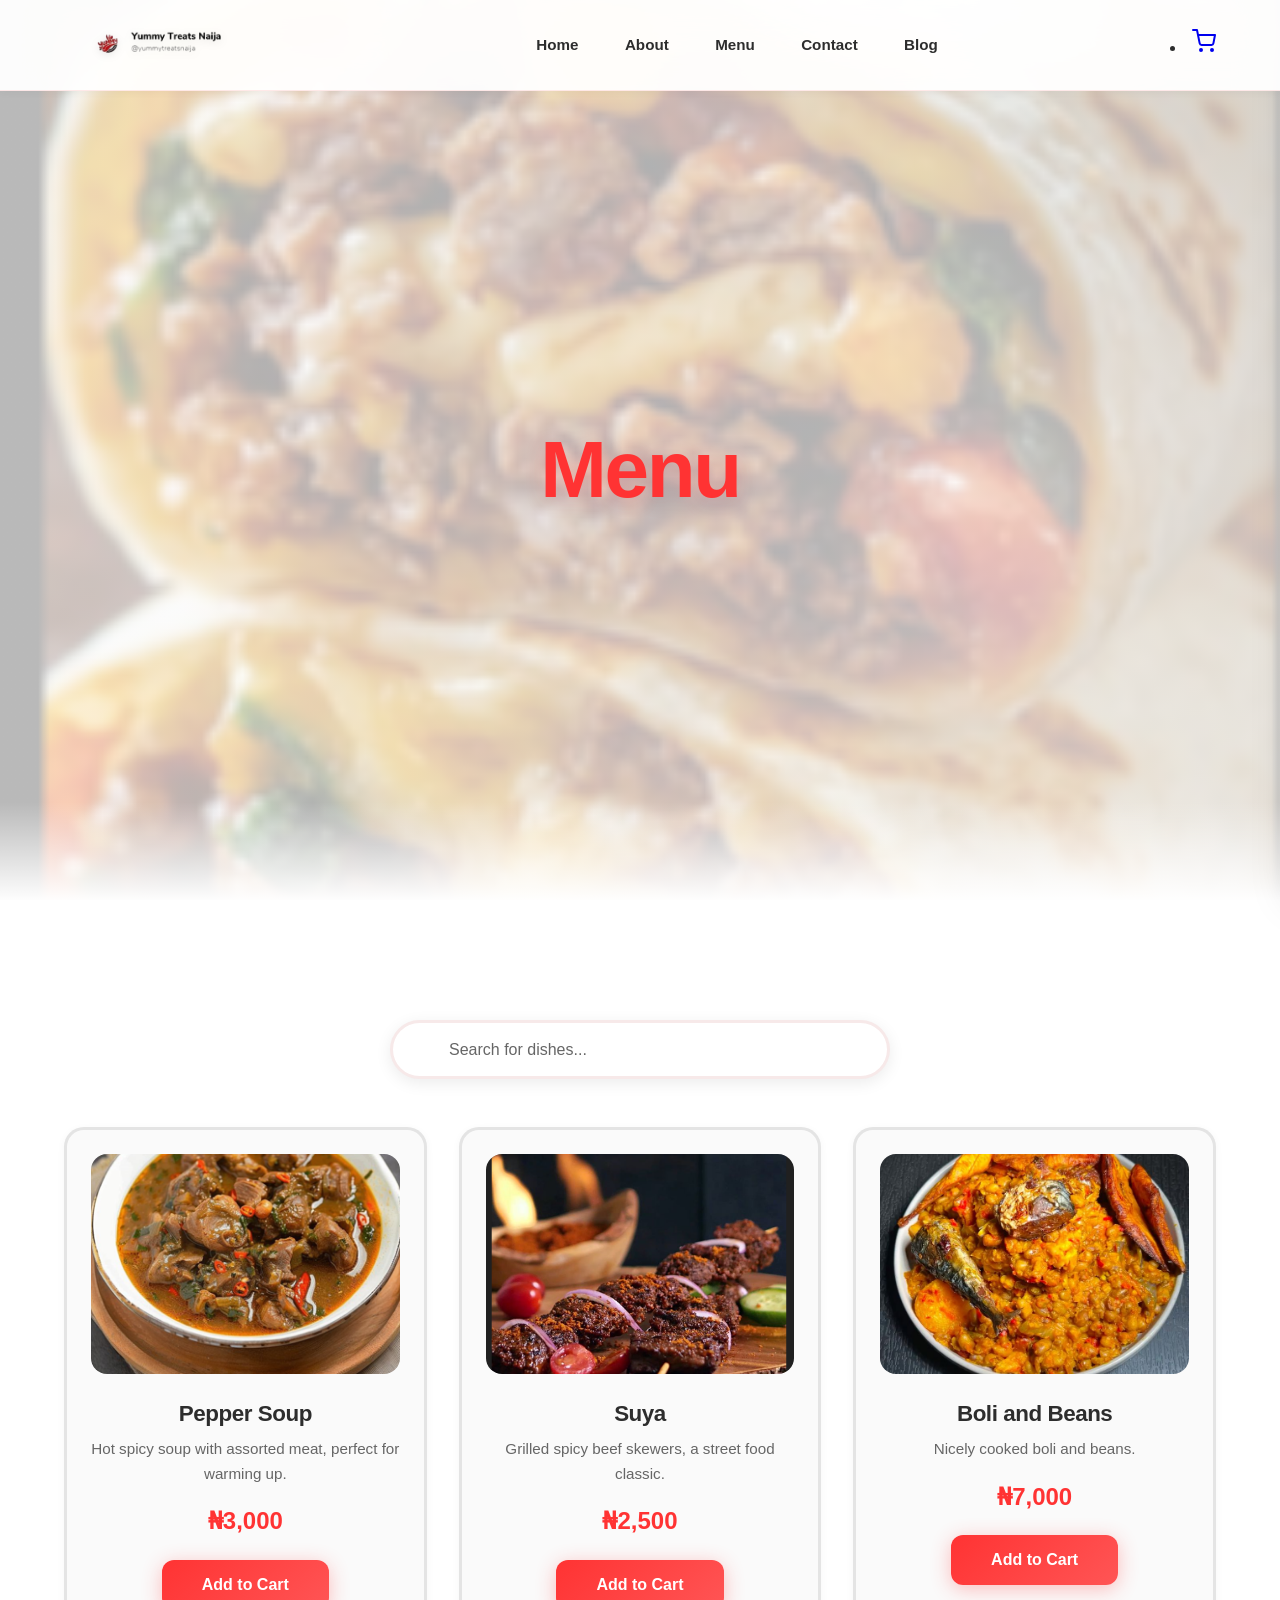
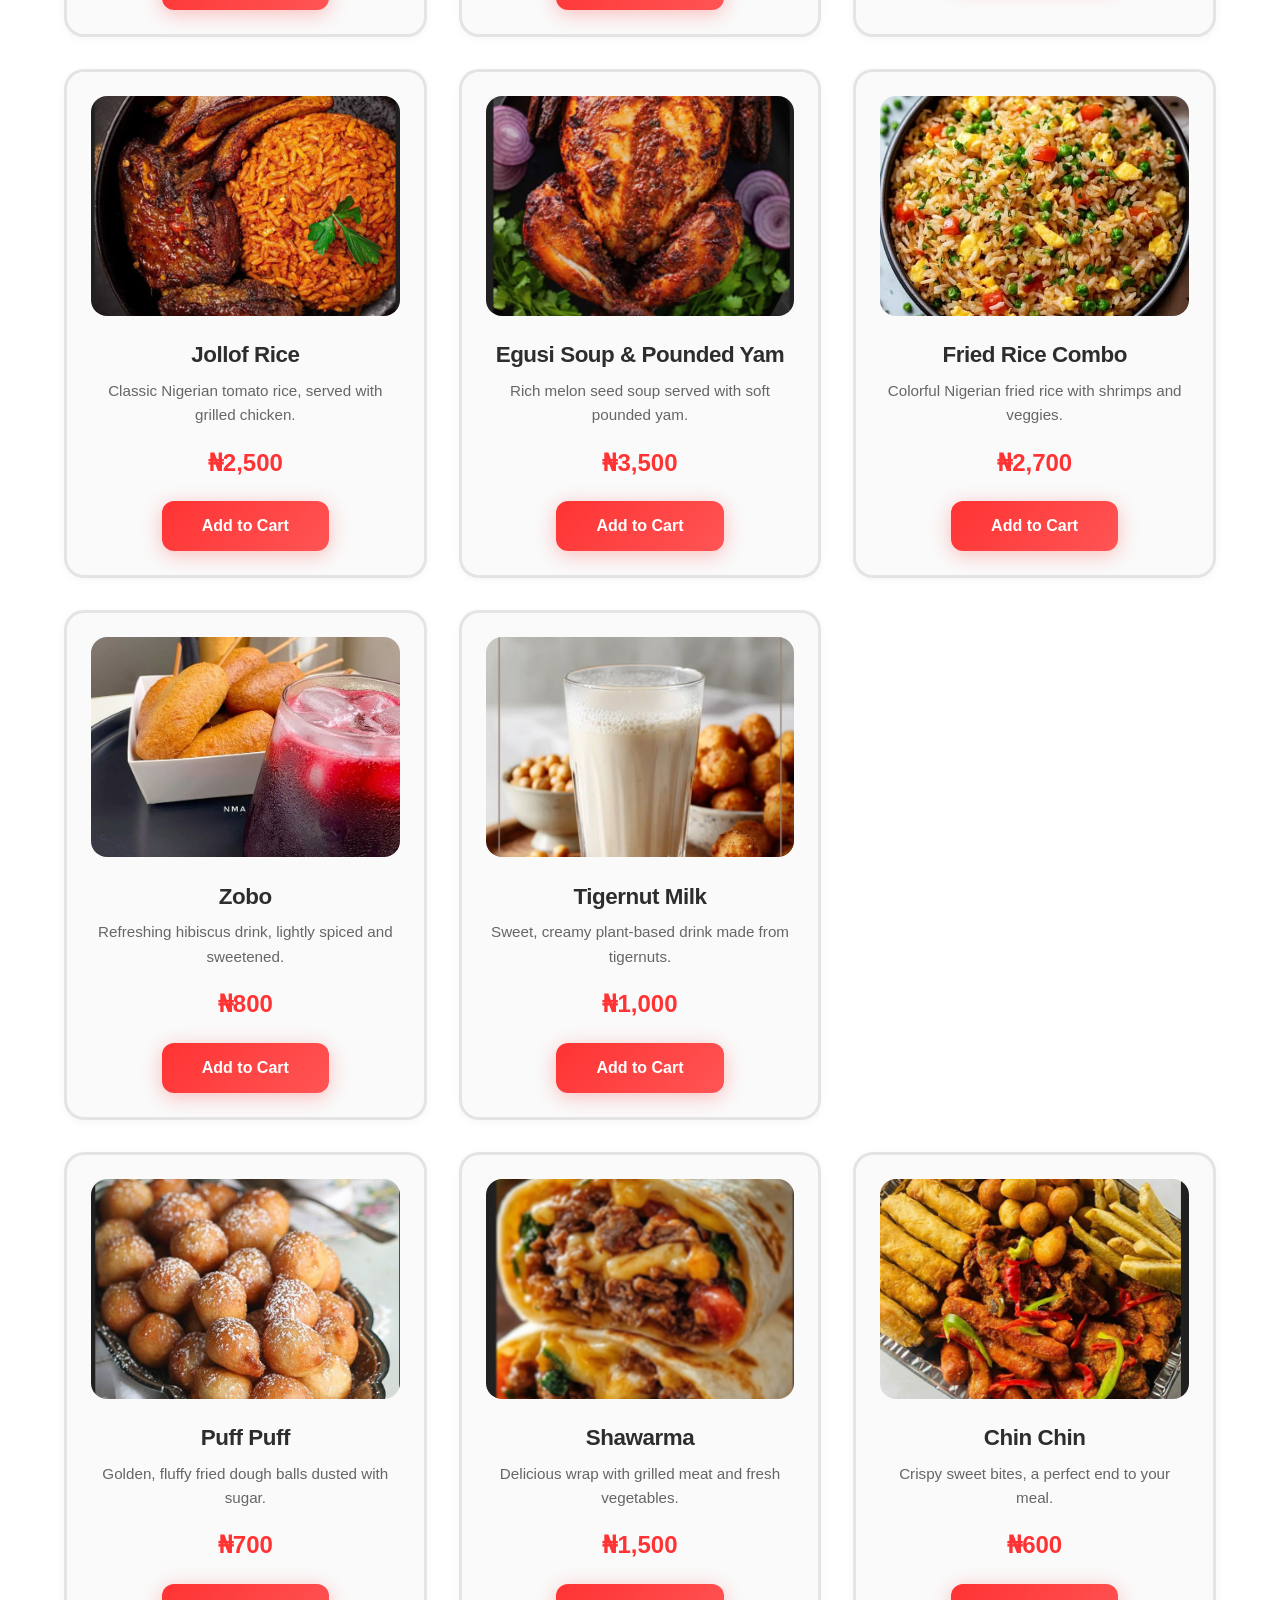
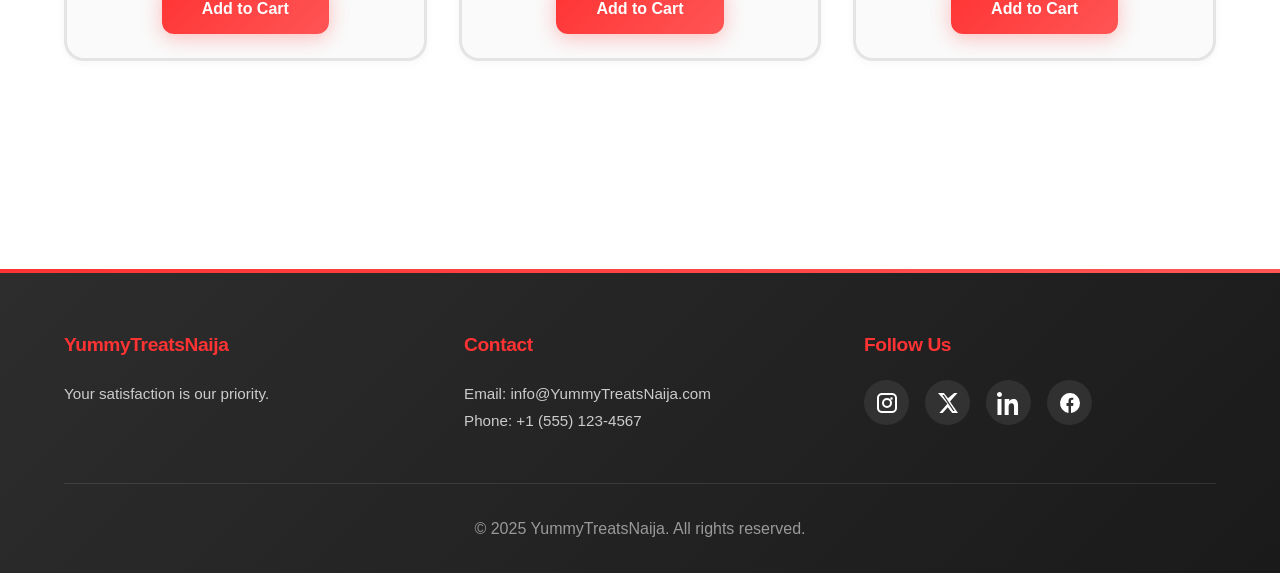
<file: menu.html>
<!DOCTYPE html>
<html lang="en">
<head>
  <meta charset="UTF-8">
  <meta name="viewport" content="width=device-width, initial-scale=1.0">
  <title>Menu | YummyTreatsNaija</title>
  <link rel="stylesheet" href="style.css">
  <script src="https://cdn.jsdelivr.net/npm/gsap@3.12.5/dist/gsap.min.js"></script>
</head>
<body>
  <header class="navbar">
    <div class="logo">
     <img src="slazzer-preview-2znhh.png" alt="YummyTreatsNaija Logo">
    </div>

      <!-- Desktop links -->
<ul class="nav-links">
    <li><a href="index.html">Home</a></li>
    <li><a href="about.html">About</a></li>
    <li><a href="menu.html">Menu</a></li>
    <li><a href="contact.html">Contact</a></li>
    <li><a href="blog.html">Blog</a></li>
    </ul>
    <div class="mobile-cart-badge">
 <li class="cart">
      <a href="cart.html"><svg xmlns="http://www.w3.org/2000/svg"
     width="24" height="24" viewBox="0 0 24 24"
     fill="none" stroke="currentColor"
     stroke-width="2" stroke-linecap="round" stroke-linejoin="round">
  <circle cx="9" cy="21" r="1"></circle>
  <circle cx="20" cy="21" r="1"></circle>
  <path d="M1 1h4l2.68 13.39a2 2 0 0 0 2 1.61h9.72a2 2 0 0 0 2-1.61L23 6H6"></path>
</svg></a>
      
    </li>
  </div>
  <!-- Hamburger (hidden on desktop) -->
  <div class="hamburger">
 
    <span></span>
    <span></span>
    <span></span>
  </div>


</header>

<!-- Mobile Menu Overlay -->
<div class="mobile-menu-overlay">
  <ul>
    <li><a href="index.html">Home</a></li>
    <li><a href="about.html">About</a></li>
    <li><a href="menu.html">Menu</a></li>
    <li><a href="contact.html">Contact</a></li>
    <li><a href="blog.html">Blog</a></li>
   
  </ul>
</div>
      
  </nav>
  <section class=" welcome">
    <h1>
        Menu </h1>
       
         </section>
   
    <section class="menu-section">
            <!-- Search Bar -->
      <div class="search-container">
        <input
          type="text"
          id="searchInput"
          class="search-bar"
          placeholder="Search for dishes..."
        >
      </div>
      </div>

      <!-- No Results Message -->
      <div id="noResults" class="no-results" style="display: none;">
        <p>Sorry this dish isn't avaliable in menu right now!</p>
      </div>
 <div class="menu-cards">
          <div class="menu-card" data-id="1" data-name="Pepper Soup">
            <img src="pepper soup.png" alt="Pepper Soup">
            <h3>Pepper Soup</h3>
            <p>Hot spicy soup with assorted meat, perfect for warming up.</p>
            <strong>₦3,000</strong>
            <button class="btn add-cart-btn">Add to Cart</button>
          </div>
          <div class="menu-card" data-id="2" data-name="Suya">
            <img src="Suya.png" alt="Suya">
            <h3>Suya</h3>
            <p>Grilled spicy beef skewers, a street food classic.</p>
            <strong>₦2,500</strong>
            <button class="btn add-cart-btn">Add to Cart</button>
          </div>
          <div class="menu-card" data-id="3" data-name="Boli and Beans">
            <img src="boli and beans.jpeg" alt="Boli and Beans">
            <h3>Boli and Beans</h3>
            <p>Nicely cooked boli and beans.</p>
            <strong>₦7,000</strong>
            <button class="btn add-cart-btn">Add to Cart</button>
          </div>
        </div>
     <div class="menu-cards">
          <div class="menu-card" data-id="4" data-name="Jollof Rice">
            <img src="jollof rice.png" alt="Jollof Rice">
            <h3>Jollof Rice</h3>
            <p>Classic Nigerian tomato rice, served with grilled chicken.</p>
            <strong>₦2,500</strong>
            <button class="btn add-cart-btn">Add to Cart</button>
          </div>
          <div class="menu-card" data-id="5" data-name="Egusi Soup">
            <img src="grilled chicken.png" alt="Egusi Soup">
            <h3>Egusi Soup & Pounded Yam</h3>
            <p>Rich melon seed soup served with soft pounded yam.</p>
            <strong>₦3,500</strong>
            <button class="btn add-cart-btn">Add to Cart</button>
          </div>
          <div class="menu-card" data-id="6" data-name="Fried Rice">
            <img src="fried rice.jpeg" alt="Fried Rice">
            <h3>Fried Rice Combo</h3>
            <p>Colorful Nigerian fried rice with shrimps and veggies.</p>
            <strong>₦2,700</strong>
            <button class="btn add-cart-btn">Add to Cart</button>
          </div>
        </div>
    <div class="menu-cards">
          <div class="menu-card" data-id="7" data-name="Zobo">
            <img src="chilled zobo.jpeg" alt="Zobo">
            <h3>Zobo</h3>
            <p>Refreshing hibiscus drink, lightly spiced and sweetened.</p>
            <strong>₦800</strong>
            <button class="btn add-cart-btn">Add to Cart</button>
          </div>
          <div class="menu-card" data-id="8" data-name="Tigernut Milk">
            <img src="tigernut milk.jpeg" alt="Tigernut Milk">
            <h3>Tigernut Milk</h3>
            <p>Sweet, creamy plant-based drink made from tigernuts.</p>
            <strong>₦1,000</strong>
            <button class="btn add-cart-btn">Add to Cart</button>
          </div>
        </div>
     <div class="menu-cards">
          <div class="menu-card" data-id="9" data-name="Puff Puff">
            <img src="Puff puff.png" alt="Puff Puff">
            <h3>Puff Puff</h3>
            <p>Golden, fluffy fried dough balls dusted with sugar.</p>
            <strong>₦700</strong>
            <button class="btn add-cart-btn">Add to Cart</button>
          </div>
          <div class="menu-card" data-id="10" data-name="Shawarma">
            <img src="sharwama.png" alt="Shawarma">
            <h3>Shawarma</h3>
            <p>Delicious wrap with grilled meat and fresh vegetables.</p>
            <strong>₦1,500</strong>
            <button class="btn add-cart-btn">Add to Cart</button>
          </div>
          <div class="menu-card" data-id="11" data-name="Chin Chin">
            <img src="small chops.png" alt="Chin Chin">
            <h3>Chin Chin</h3>
            <p>Crispy sweet bites, a perfect end to your meal.</p>
            <strong>₦600</strong>
            <button class="btn add-cart-btn">Add to Cart</button>
          </div>
        </div>
    </section>


  <!-- Footer -->
  
  <footer class="footer">
        <div class="container">
            <div class="footer-grid">
                <div class="footer-section">
                    <h4>YummyTreatsNaija</h4>
                    <p>Your satisfaction is our priority.</p>
                </div>
                <div class="footer-section">
                    <h4>Contact</h4>
                    <p>Email: info@YummyTreatsNaija.com</p>
                    <p>Phone: +1 (555) 123-4567</p>
                </div>
                <div class="footer-section">
                    <h4>Follow Us</h4>
                    <div class="social-icons">
                        <a href="#" target="_blank"><svg xmlns="http://www.w3.org/2000/svg" viewBox="0 0 24 24"
                             fill="currentColor" width="24" height="24">
  <path d="M7 2C4.243 2 2 4.243 2 7v10c0 2.757 2.243 5 5 
  5h10c2.757 0 5-2.243 5-5V7c0-2.757-2.243-5-5-5H7zm10 2a3 3 0 
  0 1 3 3v10a3 3 0 0 1-3 3H7a3 3 0 0 1-3-3V7a3 3 0 0 1 3-3h10zM12 7a5 5 0 1 0 5
   5 5.006 5.006 0 0 0-5-5zm0 8a3 3 0 1 1 3-3 3.004 3.004 0 0 1-3 3zm4.5-8.75a1.25 1.25
    0 1 0 1.25 1.25A1.252 1.252 0 0 0 16.5 6.25z"/>
</svg></a>
                        <a href="#" target="_blank"><svg xmlns="http://www.w3.org/2000/svg" viewBox="0 0 24 24"
                             fill="currentColor"   width="24" height="24">
  <path d="M18.244 2H21.5l-7.52 
  8.59L22 22h-5.766l-4.512-5.652L6.6 22H3.34l8.063-9.205L2 2h5.91l4.09
   5.192L18.244 2zm-1.006 18h1.396L7.9 4h-1.5l10.838 16z"/>
</svg>
</a>
                        <a href="#" target="_blank"><svg xmlns="http://www.w3.org/2000/svg" viewBox="0 0 24 24" 
                            fill="currentColor" width="24" height="24">
  <path d="M4.98 3.5C4.98 4.88 3.88 6 2.5 6S0 4.88 0 3.5 1.12 1 2.5 1s2.48 
  1.12 2.48 2.5zM.5 8h4V24h-4V8zm7.98 0h3.84v2.2h.06c.54-1.02 1.86-2.2
   3.82-2.2 4.08 0 4.84 2.68 4.84 6.16V24h-4v-7.52c0-1.8-.04-4.12-2.5-4.12-2.5 0-2.88 1.94-2.88 3.98V24h-4V8z"/>
</svg></a>
                        <a href="#" target="_blank"><svg xmlns="http://www.w3.org/2000/svg" viewBox="0 0 24 24"
                             fill="currentColor" width="24" height="24">
  <path d="M22 12a10 10 0 1 0-11.5 9.95v-7.05h-2v-2.9h2v-2.2c0-2 1.2-3.1
   3-3.1.9 0 1.8.16 1.8.16v2h-1c-1 0-1.3.63-1.3 1.28v1.86h2.5l-.4 2.9h-2.1v7.05A10 10 0 0 0 22 12z"/>
</svg></a>
                    </div>
                </div>
            </div>
            <div class="footer-bottom">
              <p>&copy; 2025 YummyTreatsNaija. All rights reserved.</p>
            </div>
        </div>
    </footer>

    <script src="main.js"></script>
    <script src="menu.js"></script>
    <script src="search.js"></script>
</body>
</html>
</file>
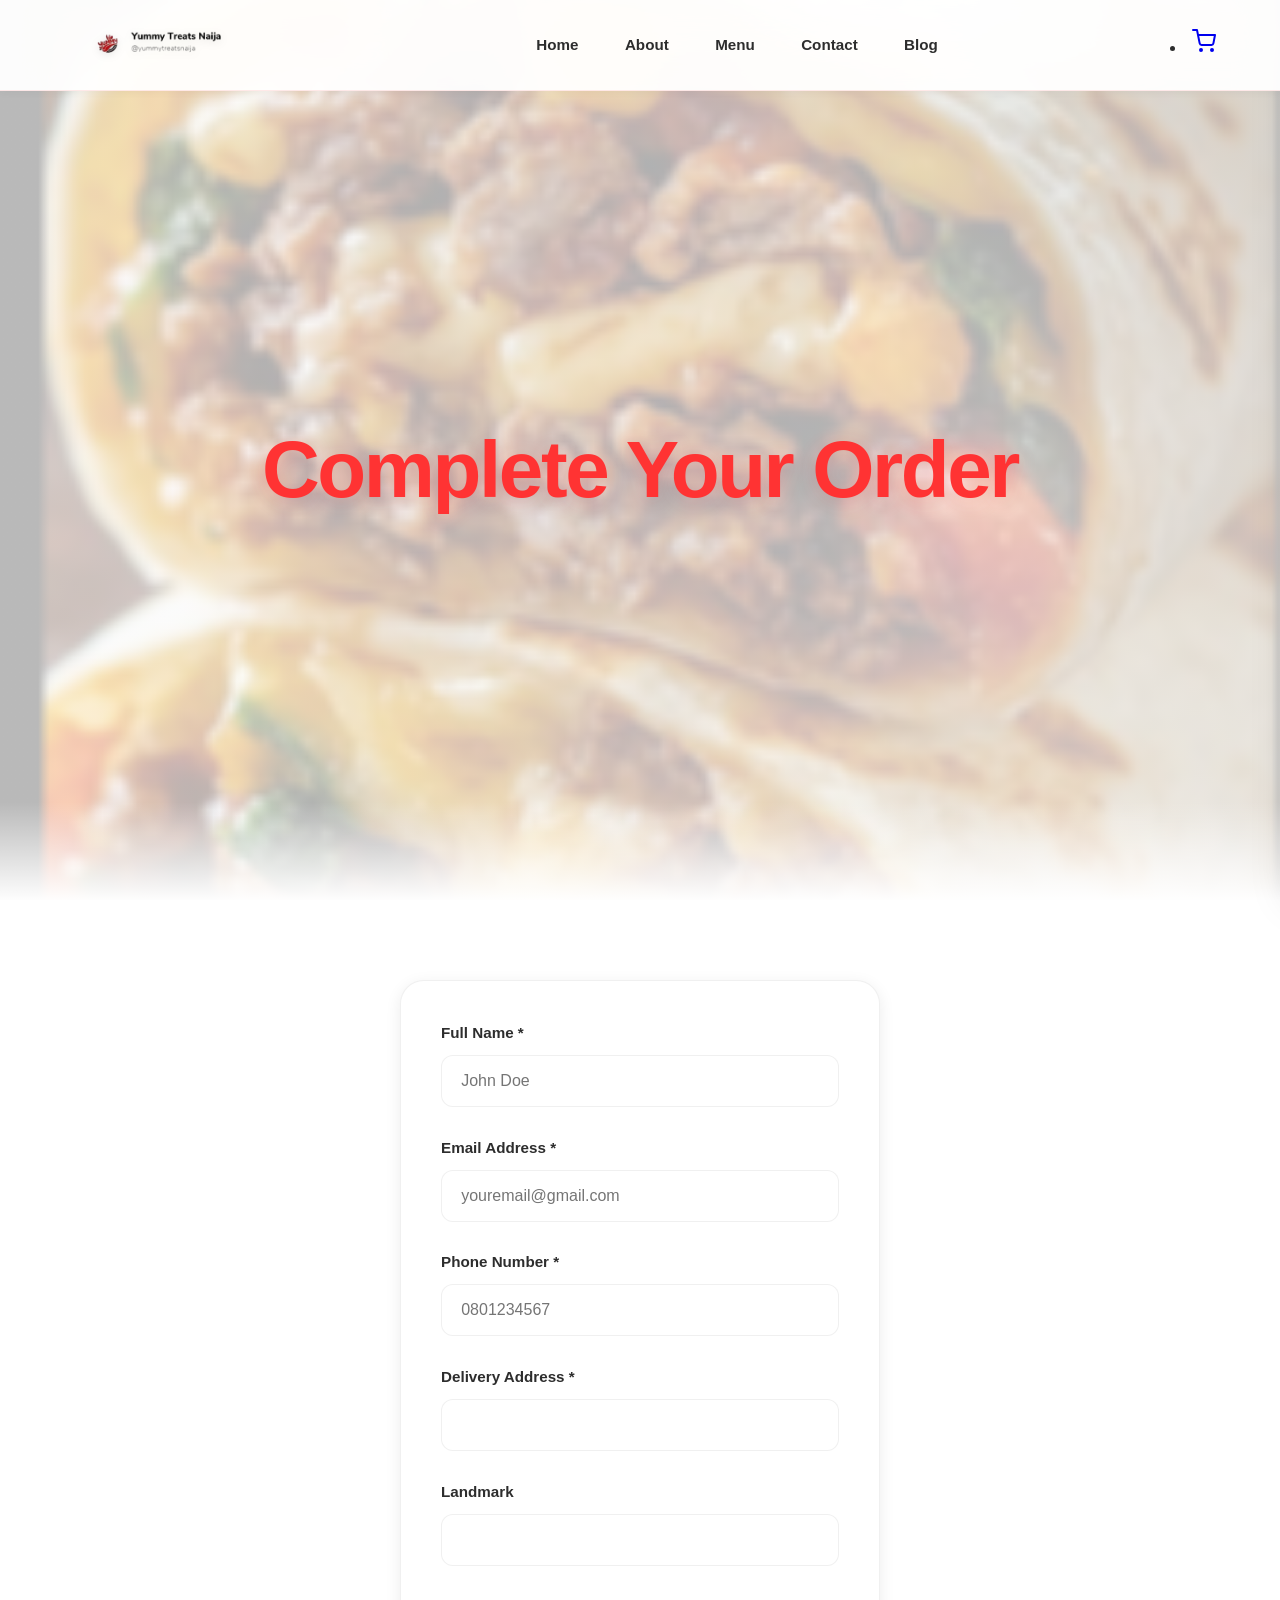
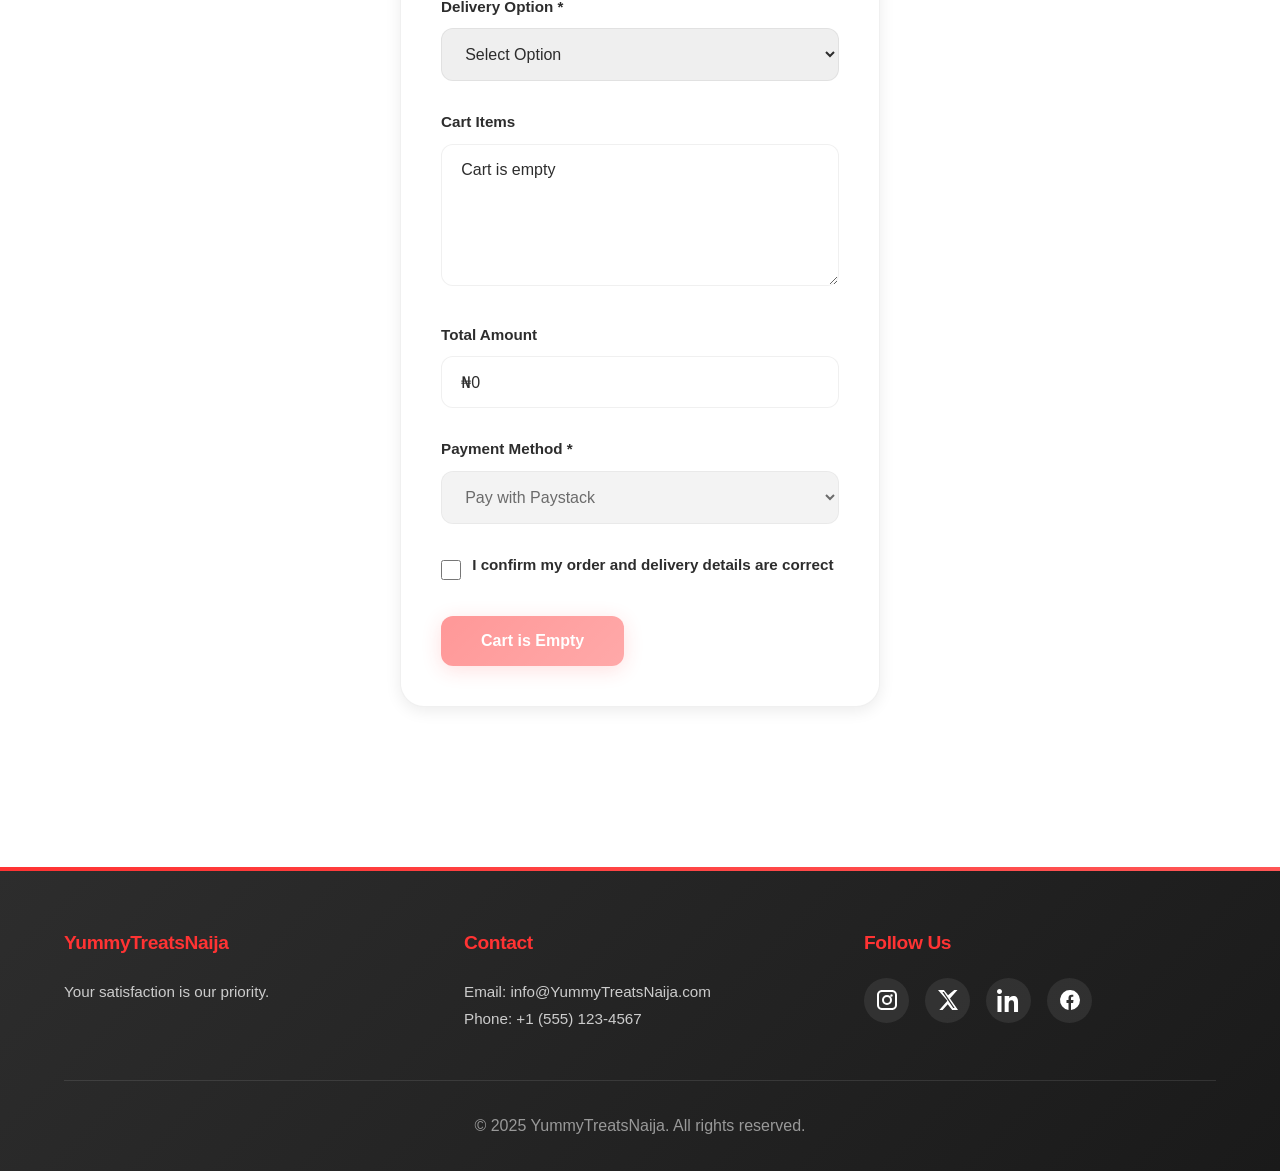
<file: order.html>
<!DOCTYPE html>
<html lang="en">
<head>
  <meta charset="UTF-8">
  <meta name="viewport" content="width=device-width, initial-scale=1.0">
  <title>Order | YummyTreatsNaija</title>
  <link rel="stylesheet" href="style.css">
 
  <script src="https://cdn.jsdelivr.net/npm/gsap@3.12.5/dist/gsap.min.js"></script>
  <script src="https://cdn.emailjs.com/dist/email.min.js"></script>
</head>
<body>
<header class="navbar">
  <div class="logo">
   <img src="slazzer-preview-2znhh.png" alt="YummyTreatsNaija Logo">
  </div>

  <ul class="nav-links">
    <li><a href="index.html">Home</a></li>
    <li><a href="about.html">About</a></li>
    <li><a href="menu.html">Menu</a></li>
    <li><a href="contact.html">Contact</a></li>
    <li><a href="blog.html">Blog</a></li>
  </ul>
 
  <div class="mobile-cart-badge">
    <li class="cart">
      <a href="cart.html">
        <svg xmlns="http://www.w3.org/2000/svg" width="24" height="24" viewBox="0 0 24 24" fill="none" stroke="currentColor" stroke-width="2" stroke-linecap="round" stroke-linejoin="round">
          <circle cx="9" cy="21" r="1"></circle>
          <circle cx="20" cy="21" r="1"></circle>
          <path d="M1 1h4l2.68 13.39a2 2 0 0 0 2 1.61h9.72a2 2 0 0 0 2-1.61L23 6H6"></path>
        </svg>
      </a>
    </li>
  </div>

  <!-- Hamburger (hidden on desktop) -->
  <div class="hamburger">
    <span></span>
    <span></span>
    <span></span>
  </div>
</header>

<!-- Mobile Menu Overlay -->
<div class="mobile-menu-overlay">
  <ul>
    <li><a href="index.html">Home</a></li>
    <li><a href="about.html">About</a></li>
    <li><a href="menu.html">Menu</a></li>
    <li><a href="contact.html">Contact</a></li>
    <li><a href="blog.html">Blog</a></li>
  </ul>
</div>

<section class="welcome">
  <h1 style="text-align:center;">Complete Your Order</h1>
</section>

<main>
  <form id="orderForm" style="max-width:480px;margin:auto;" autocomplete="off">
    <div class="form-group">
      <label for="name">Full Name *</label>
      <input type="text" name="name" id="name" placeholder="John Doe" required>
    </div>
   
    <div class="form-group">
      <label for="email">Email Address *</label>
      <input type="email" name="email" id="email" placeholder="youremail@gmail.com" required>
    </div>
   
    <div class="form-group">
      <label for="phone">Phone Number *</label>
      <input type="tel" name="phone" id="phone" placeholder="0801234567" required>
    </div>
   
    <div class="form-group">
      <label for="address">Delivery Address *</label>
      <input type="text" name="address" id="address" required>
    </div>
   
    <div class="form-group">
      <label for="landmark">Landmark</label>
      <input type="text" name="landmark" id="landmark">
    </div>
   
    <div class="form-group">
      <label for="deliveryOption">Delivery Option *</label>
      <select name="deliveryOption" id="deliveryOption" required>
        <option value="">Select Option</option>
        <option value="Pickup">Pickup</option>
        <option value="Door Delivery">Door Delivery</option>
        <option value="Dispatch Rider">Dispatch Rider</option>
      </select>
    </div>
   
    <div class="form-group">
      <label for="cartSummary">Cart Items</label>
      <textarea id="cartSummary" rows="6" readonly></textarea>
    </div>
   
    <div class="form-group">
      <label for="totalAmount">Total Amount</label>
      <input type="text" id="totalAmount" readonly>
    </div>
   
    <div class="form-group">
      <label for="payment">Payment Method *</label>
      <select name="payment" id="payment" required disabled>
        <option value="Paystack">Pay with Paystack</option>
      </select>
    </div>
   
    <div class="form-group confirm-box">
      <input type="checkbox" id="confirm" required>
      <label for="confirm">I confirm my order and delivery details are correct</label>
    </div>
   
    <button type="submit" class="btn">Proceed to Payment</button>
  </form>
</main>

<footer class="footer">
  <div class="container">
    <div class="footer-grid">
      <div class="footer-section">
        <h4>YummyTreatsNaija</h4>
        <p>Your satisfaction is our priority.</p>
      </div>
      <div class="footer-section">
        <h4>Contact</h4>
        <p>Email: info@YummyTreatsNaija.com</p>
        <p>Phone: +1 (555) 123-4567</p>
      </div>
      <div class="footer-section">
        <h4>Follow Us</h4>
        <div class="social-icons">
          <a href="#" target="_blank">
            <svg xmlns="http://www.w3.org/2000/svg" viewBox="0 0 24 24" fill="currentColor" width="24" height="24">
              <path d="M7 2C4.243 2 2 4.243 2 7v10c0 2.757 2.243 5 5 5h10c2.757 0 5-2.243 5-5V7c0-2.757-2.243-5-5-5H7zm10 2a3 3 0 0 1 3 3v10a3 3 0 0 1-3 3H7a3 3 0 0 1-3-3V7a3 3 0 0 1 3-3h10zM12 7a5 5 0 1 0 5 5 5.006 5.006 0 0 0-5-5zm0 8a3 3 0 1 1 3-3 3.004 3.004 0 0 1-3 3zm4.5-8.75a1.25 1.25 0 1 0 1.25 1.25A1.252 1.252 0 0 0 16.5 6.25z"/>
            </svg>
          </a>
          <a href="#" target="_blank">
            <svg xmlns="http://www.w3.org/2000/svg" viewBox="0 0 24 24" fill="currentColor" width="24" height="24">
              <path d="M18.244 2H21.5l-7.52 8.59L22 22h-5.766l-4.512-5.652L6.6 22H3.34l8.063-9.205L2 2h5.91l4.09 5.192L18.244 2zm-1.006 18h1.396L7.9 4h-1.5l10.838 16z"/>
            </svg>
          </a>
          <a href="#" target="_blank">
            <svg xmlns="http://www.w3.org/2000/svg" viewBox="0 0 24 24" fill="currentColor" width="24" height="24">
              <path d="M4.98 3.5C4.98 4.88 3.88 6 2.5 6S0 4.88 0 3.5 1.12 1 2.5 1s2.48 1.12 2.48 2.5zM.5 8h4V24h-4V8zm7.98 0h3.84v2.2h.06c.54-1.02 1.86-2.2 3.82-2.2 4.08 0 4.84 2.68 4.84 6.16V24h-4v-7.52c0-1.8-.04-4.12-2.5-4.12-2.5 0-2.88 1.94-2.88 3.98V24h-4V8z"/>
            </svg>
          </a>
          <a href="#" target="_blank">
            <svg xmlns="http://www.w3.org/2000/svg" viewBox="0 0 24 24" fill="currentColor" width="24" height="24">
              <path d="M22 12a10 10 0 1 0-11.5 9.95v-7.05h-2v-2.9h2v-2.2c0-2 1.2-3.1 3-3.1.9 0 1.8.16 1.8.16v2h-1c-1 0-1.3.63-1.3 1.28v1.86h2.5l-.4 2.9h-2.1v7.05A10 10 0 0 0 22 12z"/>
            </svg>
          </a>
        </div>
      </div>
    </div>
    <div class="footer-bottom">
      <p>&copy; 2025 YummyTreatsNaija. All rights reserved.</p>
    </div>
  </div>
</footer>

<script src="main.js"></script>
<script src="https://js.paystack.co/v1/inline.js"></script>
<script src="order.js"></script>
</body>
</html>
</file>
<file: style.css>
/* ===========================
CSS VARIABLES & RESET
=========================== */

* {
  margin: 0;
  padding: 0;
  box-sizing: border-box;
}

:root {
  /* Brand Colors - Rich Red Palette */
  --primary-red: #ff3333;
  --dark-red: #e62e2e;
  --accent-red: #ff5555;
  --black: #1a1a1a;
  --dark-gray: #2d2d2d;
  --medium-gray: #666666;
  --light-gray: #f5f5f5;
  --white: #ffffff;
  --off-white: #fafafa;
 
  /* Glass & Effects */
  --glass-bg: rgba(255, 255, 255, 0.95);
  --glass-border: rgba(255, 51, 51, 0.1);
  --shadow-sm: 0 2px 8px rgba(0, 0, 0, 0.04);
  --shadow-md: 0 4px 16px rgba(0, 0, 0, 0.08);
  --shadow-lg: 0 8px 32px rgba(0, 0, 0, 0.12);
  --shadow-hover: 0 12px 40px rgba(255, 51, 51, 0.15);
  --glow-red: 0 0 20px rgba(255, 51, 51, 0.3);
 
  /* Transitions */
  --transition-fast: 0.9s cubic-bezier(0.4, 0, 0.2, 1);
  --transition-base: 0.3s cubic-bezier(0.4, 0, 0.2, 1);
  --transition-smooth: 0.4s cubic-bezier(0.4, 0, 0.2, 1);
  --transition-bounce: 0.5s cubic-bezier(0.68, -0.55, 0.265, 1.55);
}

html {
  scroll-behavior: smooth;
}

body {
  font-family: 'Inter', -apple-system, BlinkMacSystemFont, 'Segoe UI', sans-serif;
  background: var(--white);
  color: var(--dark-gray);
  line-height: 1.6;
  overflow-x: hidden;
  -webkit-font-smoothing: antialiased;
  -moz-osx-font-smoothing: grayscale;
}

h1, h2, h3, h4, h5, h6 {
  font-family: 'Poppins', 'Inter', sans-serif;
  font-weight: 700;
  letter-spacing: -0.02em;
  line-height: 1.2;
}

/* ===========================
HEADER & NAVIGATION
=========================== */
.navbar {
  position: fixed;
  top: 0;
  width: 100%;
  z-index: 1000;
  padding: 1rem 5%;
  display: flex;
  justify-content: space-between;
  align-items: center;
  background: var(--glass-bg);
  backdrop-filter: blur(20px) saturate(180%);
  -webkit-backdrop-filter: blur(20px) saturate(180%);
  border-bottom: 1px solid var(--glass-border);
  box-shadow: var(--shadow-sm);
  transition: all var(--transition-base);
  animation: slideDown 0.5s ease-out;
}

@keyframes slideDown {
  from {
    transform: translateY(-100%);
    opacity: 0;
  }
  to {
    transform: translateY(0);
    opacity: 1;
  }
}

.navbar:hover {
  box-shadow: var(--shadow-md);
}

.logo img {
  height: 50px;
  width: auto;
  transition: transform var(--transition-base);
  filter: drop-shadow(0 2px 4px rgba(0, 0, 0, 0.1));
}

.logo img:hover {
  transform: scale(1.08) rotate(-2deg);
}

.nav-links {
  display: flex;
  list-style: none;
  gap: 0.5rem;
  align-items: center;
}

.nav-links li {
  opacity: 0;
  animation: fadeInUp 0.5s ease-out forwards;
}

.nav-links li:nth-child(1) { animation-delay: 0.1s; }
.nav-links li:nth-child(2) { animation-delay: 0.2s; }
.nav-links li:nth-child(3) { animation-delay: 0.3s; }
.nav-links li:nth-child(4) { animation-delay: 0.4s; }
.nav-links li:nth-child(5) { animation-delay: 0.5s; }

@keyframes fadeInUp {
  from {
    opacity: 0;
    transform: translateY(10px);
  }
  to {
    opacity: 1;
    transform: translateY(0);
  }
}

.nav-links li a {
  text-decoration: none;
  color: var(--dark-gray);
  font-weight: 600;
  font-size: 0.95rem;
  padding: 0.6rem 1.2rem;
  border-radius: 10px;
  transition: all var(--transition-base);
  position: relative;
  overflow: hidden;
}

.nav-links li a::before {
  content: '';
  position: absolute;
  bottom: 0;
  left: 50%;
  width: 0;
  height: 2px;
  background: var(--primary-red);
  transition: all var(--transition-base);
  transform: translateX(-50%);
}

.nav-links li a:hover {
  color: var(--primary-red);
  background: rgba(255, 51, 51, 0.06);
  transform: translateY(-2px);
}

.nav-links li a:hover::before {
  width: 60%;
}

.cart {
  position: relative;
  cursor: pointer;
  transition: transform var(--transition-base);
}

.cart:hover {
  transform: scale(1.1);
}

.cart span {
  position: absolute;
  top: -8px;
  right: -8px;
  background: linear-gradient(135deg, var(--primary-red), var(--accent-red));
  color: var(--white);
  border-radius: 50%;
  width: 22px;
  height: 22px;
  display: flex;
  align-items: center;
  justify-content: center;
  font-size: 0.7rem;
  font-weight: 700;
  box-shadow: 0 2px 12px rgba(255, 51, 51, 0.4);
  animation: pulse 2s infinite;
}

@keyframes pulse {
  0%, 100% {
    transform: scale(1);
    box-shadow: 0 2px 12px rgba(255, 51, 51, 0.4);
  }
  50% {
    transform: scale(1.1);
    box-shadow: 0 4px 20px rgba(255, 51, 51, 0.6);
  }
}

/* Hamburger Menu */
.hamburger {
  display: none;
  flex-direction: column;
  gap: 5px;
  cursor: pointer;
  z-index: 1001;
  transition: transform var(--transition-base);
}

.hamburger:hover {
  transform: scale(1.1);
}

.hamburger span {
  width: 26px;
  height: 3px;
  background: var(--primary-red);
  border-radius: 3px;
  transition: all var(--transition-base);
}

.hamburger:hover span {
  background: var(--dark-red);
}

/* Mobile Menu Overlay */
.mobile-menu-overlay {
  position: fixed;
  top: 0;
  right: -320px;
  width: 300px;
  height: 100vh;
  background: var(--glass-bg);
  backdrop-filter: blur(20px) saturate(180%);
  -webkit-backdrop-filter: blur(20px) saturate(180%);
  border-left: 1px solid var(--glass-border);
  box-shadow: -8px 0 40px rgba(0, 0, 0, 0.15);
  z-index: 999;
  padding: 100px 2rem 2rem;
  transition: right var(--transition-smooth);
  overflow-y: auto;
}

.mobile-menu-overlay.active {
  right: 0;
}

.mobile-menu-overlay ul {
  list-style: none;
  display: flex;
  flex-direction: column;
  gap: 1rem;
}

.mobile-menu-overlay ul li {
  opacity: 0;
  transform: translateX(30px);
  transition: all var(--transition-base);
}

.mobile-menu-overlay.active ul li {
  opacity: 1;
  transform: translateX(0);
}

.mobile-menu-overlay.active ul li:nth-child(1) { transition-delay: 0.1s; }
.mobile-menu-overlay.active ul li:nth-child(2) { transition-delay: 0.15s; }
.mobile-menu-overlay.active ul li:nth-child(3) { transition-delay: 0.2s; }
.mobile-menu-overlay.active ul li:nth-child(4) { transition-delay: 0.25s; }
.mobile-menu-overlay.active ul li:nth-child(5) { transition-delay: 0.3s; }

.mobile-menu-overlay ul li a {
  text-decoration: none;
  color: var(--dark-gray);
  font-size: 1.1rem;
  font-weight: 600;
  display: block;
  padding: 1rem 1.2rem;
  border-radius: 12px;
  background: rgba(255, 51, 51, 0.04);
  border: 2px solid transparent;
  transition: all var(--transition-base);
}

.mobile-menu-overlay ul li a:hover {
  background: rgba(255, 51, 51, 0.1);
  border-color: var(--primary-red);
  color: var(--primary-red);
  transform: translateX(-8px);
  box-shadow: var(--shadow-md);
}

/* ===========================
WELCOME / HERO SECTION
=========================== */
.welcome {
  min-height: 100vh;
  display: flex;
  flex-direction: column;
  justify-content: center;
  align-items: center;
  text-align: center;
  padding: 8rem 2rem 4rem;
  position: relative;
  background: linear-gradient(135deg, #ffffff 10%, #fafafa 100%);
  background-image: url('sharwama.png');
  background-size: cover;
  background-position: center;
  background-attachment: fixed;
  overflow: hidden;
}

.welcome::before {
  content: '';
  position: absolute;
  top: 0;
  left: 0;
  width: 100%;
  height: 100%;
  background: linear-gradient(135deg,
   
    rgba(250, 250, 250, 0.7) 50%,
    rgba(255, 255, 255, 0.75) 100%
  );
  z-index: 0;
}

.welcome::after {
  content: '';
  position: absolute;
  bottom: -2px;
  left: 0;
  width: 100%;
  height: 100px;
  background: linear-gradient(to top, var(--white), transparent);
  z-index: 1;
}

.welcome > * {
  position: relative;
  z-index: 2;
}

.welcome h1 {
  font-size: clamp(2.5rem, 8vw, 5rem);
  font-weight: 800;
  margin-bottom: 1.5rem;
  color: var(--primary-red);
  text-shadow: 0 4px 20px rgba(255, 51, 51, 0.2);
  letter-spacing: -0.03em;
  animation: fadeInScale 0.8s ease-out;
}

@keyframes fadeInScale {
  from {
    opacity: 0;
    transform: scale(0.9) translateY(30px);
  }
  to {
    opacity: 1;
    transform: scale(1) translateY(0);
  }
}

.welcome p {
  font-size: clamp(1rem, 2vw, 1.3rem);
  color: var(--medium-gray);
  margin-bottom: 2.5rem;
  max-width: 600px;
  animation: fadeInUp 0.8s ease-out 0.2s backwards;
  line-height: 1.7;
}

/* ===========================
BUTTONS
=========================== */
.btn, .add-cart-btn {
  display: inline-block;
  padding: 1rem 2.5rem;
  background: linear-gradient(135deg, var(--primary-red), var(--accent-red));
  border: none;
  border-radius: 12px;
  color: var(--white);
  text-decoration: none;
  font-weight: 700;
  font-size: 1rem;
  cursor: pointer;
  transition: all var(--transition-base);
  box-shadow: 0 4px 20px rgba(255, 51, 51, 0.3);
  position: relative;
  overflow: hidden;
  animation: fadeInUp 0.8s ease-out 0.4s backwards;
}

.btn::before, .add-cart-btn::before {
  content: '';
  position: absolute;
  top: 50%;
  left: 50%;
  width: 0;
  height: 0;
  border-radius: 50%;
  background: rgba(255, 255, 255, 0.2);
  transform: translate(-50%, -50%);
  transition: width var(--transition-smooth), height var(--transition-smooth);
}

.btn:hover::before, .add-cart-btn:hover::before {
  width: 300px;
  height: 300px;
}

.btn:hover, .add-cart-btn:hover {
  transform: translateY(-3px);
  box-shadow: var(--shadow-hover), var(--glow-red);
}

.btn:active, .add-cart-btn:active {
  transform: translateY(-1px);
}

/* Search Bar */
.search-container {
  position: relative;
  max-width: 500px;
  margin: 2.5rem auto 3rem;
  animation: fadeInUp 0.8s ease-out 0.3s backwards;
}

.search-bar {
  width: 100%;
  padding: 1.1rem 1.5rem 1.1rem 3.5rem;
  background: var(--white);
    border: 3px solid rgba(168, 21, 21, 0.09);
  border-radius: 50px;
  font-size: 1rem;
  color: var(--dark-gray);
  font-family: 'Inter', sans-serif;
  transition: all var(--transition-base);
  box-shadow: var(--shadow-md);
}

.search-bar:focus {
  outline: none;
  box-shadow: 0 8px 30px rgba(255, 51, 51, 0.15);
  border-color: var(--primary-red);
  transform: translateY(-2px);
}

.search-bar::placeholder {
  color: var(--medium-gray);
  transition: opacity var(--transition-base);
}

.search-bar:focus::placeholder {
  opacity: 0.5;
}

.search-icon {
  position: absolute;
  left: 1.3rem;
  top: 50%;
  transform: translateY(-50%);
  color: var(--primary-red);
  font-size: 1.3rem;
  pointer-events: none;
  transition: transform var(--transition-base);
}

.search-bar:focus + .search-icon {
  transform: translateY(-50%) scale(1.1);
}

.no-results {
  text-align: center;
  padding: 3rem 2rem;
  background: white;
  border-radius: 20px;
  border: 2px dashed rgba(255, 51, 51, 0.2);
  max-width: 600px;
  margin: 2rem auto;
  animation: fadeIn 0.5s ease-out;
}

@keyframes fadeIn {
  from { opacity: 0; }
  to { opacity: 1; }
}

.no-results p {
  color: var(--medium-gray);
  font-size: 1.1rem;
}

/* Search Active State */
#menuContainer.search-active {
  display: flex !important;
  flex-direction: column;
  gap: 1rem;
}

#menuContainer.search-active .menu-card {
  width: 100%;
  display: flex !important;
  align-items: center;
  gap: 1.5rem;
  padding: 1.2rem;
  animation: slideInLeft 0.3s ease-out;
}

@keyframes slideInLeft {
  from {
    opacity: 0;
    transform: translateX(-20px);
  }
  to {
    opacity: 1;
    transform: translateX(0);
  }
}

#menuContainer.search-active .menu-card:hover {
  transform: translateX(8px);
  box-shadow: var(--shadow-lg);
}

#menuContainer.search-active .menu-card img {
  width: 80px;
  height: 80px;
  object-fit: cover;
  border-radius: 12px;
  flex-shrink: 0;
}

#menuContainer.search-active .menu-card h3 {
  font-size: 1.1rem;
  margin: 0;
  color: var(--dark-gray);
}

#menuContainer.search-active .menu-card p {
  display: none;
}

#menuContainer.search-active .menu-card strong {
  margin: 0 0 0 auto;
  color: var(--primary-red);
  font-size: 1.2rem;
}

#menuContainer.search-active .menu-card .btn {
  display: none;
}

/* ===========================
MENU SECTION
=========================== */
.menu-section {
  padding: 5rem 5% 6rem;
  max-width: 1400px;
  margin: 0 auto;
  background: var(--white);
}

.menu-title {
  text-align: center;
  font-size: clamp(2rem, 5vw, 3rem);
  margin-bottom: 3.5rem;
  color: var(--dark-gray);
  animation: fadeInUp 0.6s ease-out;
  position: relative;
  display: inline-block;
  left: 50%;
  transform: translateX(-50%);
}

.menu-title::after {
  content: '';
  position: absolute;
  bottom: -12px;
  left: 50%;
  transform: translateX(-50%);
  width: 60px;
  height: 4px;
  background: linear-gradient(90deg, var(--primary-red), var(--accent-red));
  border-radius: 2px;
}

.menu-cards {
  display: grid;
  grid-template-columns: repeat(auto-fill, minmax(300px, 1fr));
  gap: 2rem;
  margin-bottom: 2rem;
}

.menu-card {
  background: var(--off-white);
  border: 3px solid rgba(0, 0, 0, 0.09);
  border-radius: 20px;
  padding: 1.5rem;
  text-align: center;
  box-shadow: var(--shadow-sm);
  transition: all var(--transition-base);
  cursor: pointer;
  animation: fadeInUp 0.6s ease-out backwards;
  position: relative;
  overflow: hidden;
}

.menu-card::before {
  content: '';
  position: absolute;
  top: 0;
  left: 0;
  width: 100%;
  height: 4px;
  background: linear-gradient(90deg, var(--primary-red), var(--accent-red));
  transform: scaleX(0);
  transition: transform var(--transition-base);
}

.menu-card:hover::before {
  transform: scaleX(1);
}

.menu-card:nth-child(1) { animation-delay: 0.1s; }
.menu-card:nth-child(2) { animation-delay: 0.15s; }
.menu-card:nth-child(3) { animation-delay: 0.2s; }
.menu-card:nth-child(4) { animation-delay: 0.25s; }
.menu-card:nth-child(5) { animation-delay: 0.3s; }
.menu-card:nth-child(6) { animation-delay: 0.35s; }

.menu-card:hover {
  transform: translateY(-8px);
  box-shadow: var(--shadow-lg);
  border-color: rgba(255, 51, 51, 0.2);
}

.menu-card img {
  width: 100%;
  height: 220px;
  object-fit: cover;
  border-radius: 16px;
  margin-bottom: 1.2rem;
  transition: transform var(--transition-smooth);
}

.menu-card:hover img {
  transform: scale(1.08);
}

.menu-card h3 {
  font-size: 1.4rem;
  margin-bottom: 0.6rem;
  color: var(--dark-gray);
  transition: color var(--transition-base);
}

.menu-card:hover h3 {
  color: var(--primary-red);
}

.menu-card p {
  color: var(--medium-gray);
  margin-bottom: 1rem;
  font-size: 0.95rem;
  line-height: 1.6;
}

.menu-card strong {
  display: block;
  font-size: 1.5rem;
  color: var(--primary-red);
  margin-bottom: 1.2rem;
  font-weight: 700;
}

/* ===========================
CART SECTION
=========================== */

.cart-container {
  min-height: 70vh;
  padding: 10rem 5% 5rem;
  max-width: 1400px;
  margin: 0 auto;
  display: flex;
  flex-direction: column;
  gap: 2rem;
  animation: fadeIn 0.5s ease-out;
}

.cart-items-section {
  display: flex;
  flex-direction: column;
  gap: 1.5rem;
}

/* Cart Item Card - List Style */
.cart-item-card {
     display: table-row;
  grid-template-columns: auto 1fr auto auto;
  gap: 2rem;
  background: var(--white);
  border: 1px solid rgba(0, 0, 0, 0.08);
  border-radius: 16px;
  padding: 2rem;
  box-shadow: var(--shadow-sm);
  align-items: center;
  transition: all var(--transition-base);
  animation: slideInLeft 0.4s ease-out backwards;

}

.cart-item-card:nth-child(1) { animation-delay: 0.1s; }
.cart-item-card:nth-child(2) { animation-delay: 0.15s; }
.cart-item-card:nth-child(3) { animation-delay: 0.2s; }

.cart-item-card:hover {
  box-shadow: var(--shadow-md);
  border-color: rgba(255, 51, 51, 0.15);
}

/* Product Image */
.cart-item-img {
  height: 100px;
  width: 90px;
  border-radius: 14px;
  object-fit: cover;
}

/* Product Details - Left Column */
.cart-item-details {
  display: flex;
  flex-direction: column;
  gap: 0.8rem;
}

.cart-item-details h3 {
  font-size: 1.3rem;
  color: var(--dark-gray);
  margin: 0;
  font-weight: 700;
}

.cart-item-price {
  color: var(--dark-gray);
  font-size: 1rem;
  font-weight: 600;
}

/* Quantity Controls */
.cart-controls {
  display: flex;
  align-items: center;
  gap: 0.5rem;
  background: transparent;
  border: none;
  border-radius: 0;
  padding: 0;
  width: auto;
}

.btn-small {
  background: rgba(0, 0, 0, 0.08);
  color: var(--dark-gray);
  border: none;
  border-radius: 6px;
  padding: 0.6rem 0.8rem;
  cursor: pointer;
  font-weight: 700;
  font-size: 1.1rem;
  transition: all var(--transition-base);
  display: flex;
  align-items: center;
  justify-content: center;
  min-width: 18px;
  height: 38px;
}

.btn-small:hover {
  background: var(--primary-red);
  color: var(--white);
  transform: scale(1.05);
}

.btn-small:active {
  transform: scale(0.95);
}

/* Quantity Display */
.cart-controls span {
  min-width: 35px;
  text-align: center;
  font-weight: 600;
  color: var(--dark-gray);
  font-size: 1rem;
}

/* Item Price/Subtotal - Right Column */
.item-subtotal {
  color: var(--primary-red);
  font-weight: 700;
  font-size: 1.2rem;
  text-align: right;
  min-width: 80px;
}

/* Remove Button - Far Right */
.btn-remove {
  background: var(--primary-red);
  color: var(--white);
  border: none;
  padding: 0.7rem 1.5rem;
  border-radius: 10px;
  font-weight: 600;
  font-size: 0.95rem;
  cursor: pointer;
  transition: all var(--transition-base);
  white-space: nowrap;
  max-width: 100px;
}

.btn-remove:hover {
  background: var(--dark-red);
  transform: translateY(-2px);
  box-shadow: 0 4px 12px rgba(255, 51, 51, 0.3);
}

/* ===========================
CART SUMMARY SECTION
=========================== */

.cart-summary {
    display: table-row;
  grid-template-columns: auto 1fr auto auto;
  gap: 2rem;
  background: var(--white);
  border: 1px solid rgba(0, 0, 0, 0.08);
  border-radius: 16px;
  padding: 2rem;
  box-shadow: var(--shadow-sm);
  align-items: center;
  transition: all var(--transition-base);
  animation: slideInLeft 0.4s ease-out backwards;
}

.cart-summary h2 {
  color: var(--dark-gray);
  margin-bottom: 1.5rem;
  font-size: 1.5rem;
  font-weight: 700;
}

/* Summary Rows */
.summary-row {
  display: flex;
  justify-content: space-between;
  align-items: center;
  margin: 1rem 0;
  color: var(--dark-gray);
  font-weight: 400;
  font-size: 0.95rem;
  padding-bottom: 0.8rem;
  border-bottom: 1px solid rgba(0, 0, 0, 0.06);
}

.summary-row:last-of-type {
  border-bottom: none;
}

.summary-row strong {
  font-weight: 600;
  color: var(--dark-gray);
}

/* Total Row */
.summary-row.total {
  font-size: 1.4rem;
  font-weight: 700;
  color: var(--dark-gray);
  margin-top: 1.2rem;
  padding: 1.2rem 0 0 0;
  border-top: 1px solid rgba(0, 0, 0, 0.1);
  border-bottom: none;
}

.summary-row.total strong {
  color: var(--dark-gray);
}

/* Proceed Button */
.btn.proceed-checkout {
  width: 100%;
  margin-top: 1.5rem;
  padding: 1.1rem;
  font-size: 1rem;
  background: linear-gradient(135deg, var(--primary-red), var(--accent-red));
  box-shadow: 0 4px 16px rgba(255, 51, 51, 0.2);
  border: none;
  text-transform: none;
  letter-spacing: 0;
  color: var(--white);
}

.btn.proceed-checkout:hover {
  transform: translateY(-2px);
  box-shadow: 0 8px 24px rgba(255, 51, 51, 0.3);
}

/* Empty Cart State */
.empty-cart {
  text-align: center;
  padding: 5rem 2rem;
  animation: fadeIn 0.5s ease-out;
}

.empty-cart h2 {
  color: var(--dark-gray);
  margin-bottom: 1rem;
  font-size: 2.2rem;
  font-weight: 700;
}

.empty-cart p {
  color: var(--medium-gray);
  margin-bottom: 2.5rem;
  font-size: 1.1rem;
  line-height: 1.6;
}

.empty-cart .btn {
  animation: fadeInUp 0.6s ease-out 0.3s backwards;
}

/* ===========================
RESPONSIVE CART
=========================== */

@media (max-width: 1024px) {
  .cart-container {
    padding: 9rem 4% 4rem;
  }
    .cart-item-img {
  height: 100px;
  width: 90px;
  border-radius: 14px;
  object-fit: cover;
}
  .cart-item-card {
    grid-template-columns: 1fr auto auto;
    gap: 1.5rem;
  }

  .cart-summary {
    max-width: 100%;
  }
}

@media (max-width: 768px) {
  

  .cart-item-card {
    grid-template-columns: 1fr auto;
    gap: 1.2rem;
    padding: 1.5rem;
  }

  .cart-item-details {
    grid-column: 1 / -1;
    gap: 0.6rem;
  }

  .cart-item-details h3 {
    font-size: 1.1rem;
  }

  .cart-item-price {
    font-size: 0.9rem;
  }

  .cart-controls {
    grid-column: 1;
    justify-self: start;
  }

  .item-subtotal {
    grid-row: 2;
    grid-column: 2;
    font-size: 1.1rem;
  }

  .btn-remove {
    grid-column: 1 / -1;
    padding: 0.8rem;
    margin-top: 0.5rem;
  }

  .cart-summary {
    margin-left: 0;
    margin-top: 1rem;
  }

  .cart-summary h2 {
    font-size: 1.3rem;
    margin-bottom: 1.2rem;
  }

  .summary-row {
    font-size: 0.9rem;
    margin: 0.8rem 0;
    padding-bottom: 0.6rem;
  }

  .summary-row.total {
    font-size: 1.2rem;
    margin-top: 1rem;
    padding: 1rem 0 0 0;
  }

  .btn.proceed-checkout {
    padding: 1rem;
    font-size: 0.95rem;
    margin-top: 1.2rem;
  }
}

@media (max-width: 480px) {
  .cart-container {
    padding: 4rem 3% 2rem;
  }
.cart-item-img {
  height: 100px;
  width: 90px;
  border-radius: 14px;
  
}
  .cart-item-card {
    grid-template-columns: 1fr;
    gap: 1rem;
    padding: 1.2rem;
  }

  .cart-item-details {
    gap: 0.5rem;
  }

  .cart-item-details h3 {
    font-size: 1rem;
  }

  .cart-controls,
  .item-subtotal,
  .btn-remove {
    grid-column: auto;
    grid-row: auto;
  }

  .cart-controls {
    justify-self: auto;
  }

  .item-subtotal {
    align-self: center;
  }

  .btn-remove {
    width: 100%;
  }

  .cart-summary {
    padding: 1.5rem;
  }

  .cart-summary h2 {
    font-size: 1.2rem;
  }

  .summary-row {
    font-size: 0.85rem;
  }

  .summary-row.total {
    font-size: 1.1rem;
  }
}
/* ===========================
FORMS
=========================== */
form, .contact-form {
  max-width: 650px;
  margin: 2.5rem auto;
  padding: 2.5rem;
  background: var(--white);
  border: 1px solid rgba(7, 7, 7, 0.06);
  border-radius: 24px;
  box-shadow: var(--shadow-md);
  animation: fadeInUp 0.6s ease-out;
}

.form-group {
  margin-bottom: 1.8rem;
}

.form-group label {
  display: block;
  margin-bottom: 0.6rem;
  color: var(--dark-gray);
  font-weight: 600;
  font-size: 0.95rem;
}

.form-group input,
.form-group textarea,
.form-group select {
  width: 100%;
  padding: 1rem 1.2rem;
  border: 1px solid rgba(7, 7, 7, 0.06);
 border: 1px solid rgba(7, 7, 7, 0.06);
  border-radius: 12px;
  color: var(--dark-gray);
  font-family: 'Inter', sans-serif;
  font-size: 1rem;
  transition: all var(--transition-base);
}

.form-group input:focus,
.form-group textarea:focus,
.form-group select:focus {
  outline: none;
  border-color: var(--primary-red);
  background: var(--white);
  box-shadow: 0 0 0 4px rgba(255, 51, 51, 0.08);
  transform: translateY(-2px);
}

.form-group textarea {
  min-height: 140px;
  resize: vertical;
}

.confirm-box {
  display: flex;
  align-items: center;
  gap: 0.7rem;
}

.confirm-box input[type="checkbox"] {
  width: 20px;
  height: 20px;
  cursor: pointer;
  accent-color: var(--primary-red);
}
  .success-modal.show {
      display: flex;
    }

    .modal-content {
      background: white;
      padding: 2rem;
      border-radius: 15px;
      text-align: center;
      max-width: 400px;
      animation: slideIn 0.3s ease;
    }

    @keyframes slideIn {
      from {
        transform: translateY(-50px);
        opacity: 0;
      }
      to {
        transform: translateY(0);
        opacity: 1;
      }
    }

    .success-icon {
      width: 80px;
      height: 80px;
      background: #4caf50;
      border-radius: 50%;
      display: flex;
      align-items: center;
      justify-content: center;
      margin: 0 auto 1rem;
      color: white;
      font-size: 3rem;
    }
      .order-summary {
      background: #f8f9fa;
      border-radius: 10px;
      padding: 1.5rem;
      margin-bottom: 2rem;
    }

    .order-summary h3 {
      margin-bottom: 1rem;
      color: #333;
    }

    .cart-item {
      display: flex;
      justify-content: space-between;
      padding: 0.75rem 0;
      border-bottom: 1px solid #e0e0e0;
    }

    .cart-item:last-child {
      border-bottom: none;
    }

    .total-section {
      margin-top: 1rem;
      padding-top: 1rem;
      border-top: 2px solid #667eea;
      display: flex;
      justify-content: space-between;
      font-size: 1.25rem;
      font-weight: bold;
      color: #667eea;
    }

/* ===========================
ABOUT & BLOG SECTIONS
=========================== */
.about-section, main {
  padding: 5rem 5% 5rem;
  max-width: 1200px;
  margin: 0 auto;
  animation: fadeIn 0.6s ease-out;
}




.about-section h3, main h3 {
  font-size: clamp(1.5rem, 3vw, 2rem);
  color: var(--dark-gray);
  margin: 2.5rem 0 1.2rem;
  position: relative;
  padding-left: 1rem;
}

.about-section h3::before, main h3::before {
  content: '';
  position: absolute;
  left: 0;
  top: 50%;
  transform: translateY(-50%);
  width: 4px;
  height: 70%;
  background: linear-gradient(180deg, var(--primary-red), var(--accent-red));
  border-radius: 2px;
}

.about-section p, main p {
  color: var(--medium-gray);
  margin-bottom: 1.5rem;
  line-height: 1.8;
  font-size: 1.05rem;
}

.about-gallery {
  display: grid;
  grid-template-columns: repeat(auto-fit, minmax(280px, 1fr));
  gap: 2rem;
  margin-top: 3rem;
}

.about-gallery img {
  width: 100%;
  height: 280px;
  object-fit: cover;
  border-radius: 20px;
  border: 1px solid rgba(0, 0, 0, 0.06);
  box-shadow: var(--shadow-md);
  transition: all var(--transition-smooth);
  animation: fadeInUp 0.6s ease-out backwards;
}

.about-gallery img:nth-child(1) { animation-delay: 0.1s; }
.about-gallery img:nth-child(2) { animation-delay: 0.2s; }
.about-gallery img:nth-child(3) { animation-delay: 0.3s; }
.about-gallery img:nth-child(4) { animation-delay: 0.4s; }

.about-gallery img:hover {
  transform: scale(1.05) translateY(-8px);
  box-shadow: var(--shadow-lg);
  border-color: rgba(255, 51, 51, 0.2);
}

/* Blog Posts */
.blog-posts {
  display: grid;
  grid-template-columns: repeat(auto-fit, minmax(320px, 1fr));
  gap: 2.5rem;
  margin-top: 3rem;
}

.blog-card {
  background: var(--white);
  border: 1px solid rgba(0, 0, 0, 0.06);
  border-radius: 20px;
  padding: 0;
  box-shadow: var(--shadow-md);
  transition: all var(--transition-base);
  overflow: hidden;
  animation: fadeInUp 0.6s ease-out backwards;
}

.blog-card:nth-child(1) { animation-delay: 0.1s; }
.blog-card:nth-child(2) { animation-delay: 0.2s; }
.blog-card:nth-child(3) { animation-delay: 0.3s; }

.blog-card:hover {
  transform: translateY(-10px);
  box-shadow: var(--shadow-lg);
  border-color: rgba(255, 51, 51, 0.2);
}

.blog-card img {
  width: 100%;
  height: 200px;
  object-fit: contain;
  transition: transform var(--transition-smooth);
}

.blog-card:hover img {
  transform: scale(1.1);
}

.blog-card h3 {
  color: var(--dark-gray);
  margin: 1.5rem 1.5rem 0.8rem;
  font-size: 1.4rem;
  transition: color var(--transition-base);
}

.blog-card:hover h3 {
  color: var(--primary-red);
}

.blog-card em {
  color: var(--medium-gray);
  font-size: 0.9rem;
  display: block;
  margin: 0 1.5rem 1.5rem;
}

.blog-card p {
  margin: 0 1.5rem 1.5rem;
  color: var(--medium-gray);
  line-height: 1.7;
}

/* Contact Info */
.contact-info {
  background: linear-gradient(135deg, rgba(255, 51, 51, 0.03), rgba(255, 85, 85, 0.03));
  border: 1px solid rgba(255, 51, 51, 0.1);
  border-radius: 20px;
  padding: 2rem;
  margin-bottom: 2.5rem;
  box-shadow: var(--shadow-md);
  animation: fadeInUp 0.6s ease-out;
}

.contact-info p {
  margin-bottom: 1.2rem;
  display: flex;
  align-items: center;
  gap: 0.8rem;
  font-weight: 500;
}

.contact-info p:last-child {
  margin-bottom: 0;
}

.contact-info strong {
  color: var(--primary-red);
  min-width: 80px;
}

/* ===========================
FOOTER
=========================== */
.footer {
  background: linear-gradient(135deg, var(--dark-gray) 0%, var(--black) 100%);
  color: var(--white);
  padding: 4rem 5% 2rem;
  margin-top: 5rem;
  position: relative;
  overflow: hidden;
}

.footer::before {
  content: '';
  position: absolute;
  top: 0;
  left: 0;
  width: 100%;
  height: 4px;
  background: linear-gradient(90deg, var(--primary-red), var(--accent-red), var(--primary-red));
  background-size: 200% 100%;
  animation: shimmer 3s linear infinite;
}

@keyframes shimmer {
  0% { background-position: -200% 0; }
  100% { background-position: 200% 0; }
}

.footer-grid {
  display: grid;
  grid-template-columns: repeat(auto-fit, minmax(250px, 1fr));
  gap: 3rem;
  margin-bottom: 3rem;
  max-width: 1200px;
  margin-left: auto;
  margin-right: auto;
}

.footer-section {
  animation: fadeInUp 0.6s ease-out backwards;
}

.footer-section:nth-child(1) { animation-delay: 0.1s; }
.footer-section:nth-child(2) { animation-delay: 0.2s; }
.footer-section:nth-child(3) { animation-delay: 0.3s; }

.footer-section h4 {
  margin-bottom: 1.5rem;
  color: var(--primary-red);
  font-size: 1.2rem;
  font-weight: 700;
}

.footer-section p {
  color: #ccc;
  font-size: 0.95rem;
  line-height: 1.8;
}

.footer-section ul {
  list-style: none;
}

.footer-section ul li {
  margin-bottom: 0.8rem;
}

.footer-section ul li a {
  color: #ccc;
  text-decoration: none;
  transition: all var(--transition-base);
  display: inline-block;
}

.footer-section ul li a:hover {
  color: var(--primary-red);
  transform: translateX(5px);
}

.social-icons {
  display: flex;
  gap: 1rem;
  margin-top: 1.5rem;
}

.social-icons a {
  display: inline-flex;
  align-items: center;
  justify-content: center;
  width: 45px;
  height: 45px;
  background: rgba(255, 255, 255, 0.08);
  border-radius: 50%;
  color: var(--white);
  transition: all var(--transition-base);
  border: 2px solid transparent;
}

.social-icons a:hover {
  background: var(--primary-red);
  transform: translateY(-5px) scale(1.1);
  box-shadow: 0 8px 20px rgba(255, 51, 51, 0.4);
  border-color: var(--accent-red);
}

.footer-bottom {
  text-align: center;
  padding-top: 2rem;
  border-top: 1px solid rgba(255, 255, 255, 0.1);
  color: #999;
  max-width: 1200px;
  margin: 0 auto;
}

/* ===========================
UTILITY ANIMATIONS
=========================== */
@keyframes float {
  0%, 100% { transform: translateY(0); }
  50% { transform: translateY(-10px); }
}

@keyframes glow {
  0%, 100% { box-shadow: 0 0 20px rgba(255, 51, 51, 0.3); }
  50% { box-shadow: 0 0 40px rgba(255, 51, 51, 0.6); }
}

/* Scroll Animations */
.scroll-fade-in {
  opacity: 0;
  transform: translateY(30px);
  transition: all 0.6s ease-out;
}

.scroll-fade-in.visible {
  opacity: 1;
  transform: translateY(0);
}

/* ===========================
RESPONSIVE DESIGN
=========================== */
@media (max-width: 1024px) {
  .menu-cards {
    grid-template-columns: repeat(auto-fit, minmax(280px, 1fr));
  }
 
  .cart-container {
    grid-template-columns: 1fr;
    padding: 9rem 4% 4rem;
  }
 
  .cart-summary {
    position: static;
  }
}

@media (max-width: 768px) {
  /* Navigation */
  .nav-links {
    display: none;
  }

  .hamburger {
    display: flex;
  }

  .navbar {
    padding: 1rem 4%;
  }

  /* Hero */
  .welcome {
    padding: 7rem 1.5rem 3rem;
    min-height: 90vh;
  }

  .welcome h1 {
    font-size: 2.5rem;
    margin-bottom: 1rem;
  }

  .welcome p {
    font-size: 1rem;
    margin-bottom: 2rem;
  }

  /* Search */
  .search-container {
    max-width: 92%;
    margin: 1.5rem auto 2rem;
  }

  .search-bar {
    padding: 0.9rem 1.2rem 0.9rem 3rem;
    font-size: 0.95rem;
  }

  .search-icon {
    left: 1.1rem;
    font-size: 1.2rem;
  }

  /* Menu Cards - 2 columns */
  .menu-cards {
    grid-template-columns: repeat(2, 1fr);
    gap: 1.2rem;
  }

  .menu-card {
    padding: 1.2rem;
  }

  .menu-card img {
    height: 160px;
  }

  .menu-card h3 {
    font-size: 1.1rem;
  }

  .menu-card p {
    font-size: 0.85rem;
  }

  .menu-card strong {
    font-size: 1.2rem;
  }

  /* Cart */
  .cart-item-card {
    flex-direction: column;
    align-items: flex-start;
  }

  .cart-item-img {
    width: 100%;
    height: 180px;
  }

  /* Forms */
  form, .contact-form {
    padding: 2rem 1.5rem;
    margin: 2rem 1rem;
  }

  /* Sections */
  .about-section, main, .menu-section {
    padding: 3rem 4%;
  }

  /* Footer */
  .footer-grid {
    grid-template-columns: 1fr;
    gap: 2.5rem;
  }
}

@media (max-width: 480px) {
  /* Hero */
  .welcome h1 {
    font-size: 2rem;
  }

  .welcome p {
    font-size: 0.95rem;
  }

  /* Menu - Single column on very small screens */
  .menu-cards {
    grid-template-columns: 1fr;
    gap: 1.5rem;
  }

  .menu-card img {
    height: 200px;
  }

  /* Buttons */
  .btn, .add-cart-btn {
    padding: 0.8rem 1.8rem;
    font-size: 0.95rem;
  }

  /* Blog */
  .blog-posts {
    grid-template-columns: 1fr;
  }

  /* About Gallery */
  .about-gallery {
    grid-template-columns: 1fr;
  }
}

/* ===========================
LOADING & SKELETON STATES
=========================== */
.skeleton {
  background: linear-gradient(90deg, #f0f0f0 25%, #e0e0e0 50%, #f0f0f0 75%);
  background-size: 200% 100%;
  animation: loading 1.5s infinite;
}

@keyframes loading {
  0% { background-position: 200% 0; }
  100% { background-position: -200% 0; }
}

/* ===========================
SMOOTH SCROLL PADDING
=========================== */
section {
  scroll-margin-top: 80px;
}

/* ===========================
ACCESSIBILITY IMPROVEMENTS
=========================== */
.btn:focus-visible,
.add-cart-btn:focus-visible,
.nav-links a:focus-visible,
input:focus-visible,
textarea:focus-visible,
select:focus-visible {
  outline: 3px solid var(--primary-red);
  outline-offset: 3px;
}

/* Reduce motion for users who prefer it */
@media (prefers-reduced-motion: reduce) {
  *,
  *::before,
  *::after {
    animation-duration: 0.01ms !important;
    animation-iteration-count: 1 !important;
    transition-duration: 0.01ms !important;
  }
}

/* ===========================
PRINT STYLES
=========================== */
@media print {
  .navbar,
  .hamburger,
  .mobile-menu-overlay,
  .footer,
  .btn,
  .add-cart-btn {
    display: none;
  }

  body {
    background: white;
    color: black;
  }

  .menu-card,
  .blog-card,
  .cart-item-card {
    break-inside: avoid;
  }
}

/* ===========================
HIGH CONTRAST MODE SUPPORT
=========================== */
@media (prefers-contrast: high) {
  :root {
    --primary-red: #dd0000;
    --dark-gray: #000000;
    --medium-gray: #444444;
  }

  .btn,
  .add-cart-btn {
    border: 2px solid var(--black);
  }
}

/* ===========================
CUSTOM SCROLLBAR
=========================== */
::-webkit-scrollbar {
  width: 12px;
}

::-webkit-scrollbar-track {
  background: var(--off-white);
}

::-webkit-scrollbar-thumb {
  background: linear-gradient(180deg, var(--primary-red), var(--accent-red));
  border-radius: 6px;
  border: 2px solid var(--off-white);
}

::-webkit-scrollbar-thumb:hover {
  background: var(--dark-red);
}

/* Firefox */
* {
  scrollbar-width: thin;
  scrollbar-color: var(--primary-red) var(--off-white);
}

/* ===========================
ADDITIONAL PREMIUM TOUCHES
=========================== */

/* Badge/Label Styles */
.badge {
  display: inline-block;
  padding: 0.3rem 0.8rem;
  background: linear-gradient(135deg, var(--primary-red), var(--accent-red));
  color: var(--white);
  border-radius: 20px;
  font-size: 0.75rem;
  font-weight: 700;
  text-transform: uppercase;
  letter-spacing: 0.5px;
  box-shadow: 0 2px 8px rgba(255, 51, 51, 0.3);
}

/* Tooltip Styles */
.tooltip {
  position: relative;
  cursor: help;
}

.tooltip::after {
  content: attr(data-tooltip);
  position: absolute;
  bottom: 125%;
  left: 50%;
  transform: translateX(-50%) scale(0);
  padding: 0.5rem 1rem;
  background: var(--dark-gray);
  color: var(--white);
  border-radius: 8px;
  font-size: 0.85rem;
  white-space: nowrap;
  opacity: 0;
  transition: all var(--transition-base);
  pointer-events: none;
  z-index: 100;
}

.tooltip:hover::after {
  transform: translateX(-50%) scale(1);
  opacity: 1;
}

/* Divider Styles */
.divider {
  width: 100%;
  height: 1px;
  background: linear-gradient(90deg, transparent, var(--primary-red), transparent);
  margin: 3rem 0;
}
</file>
